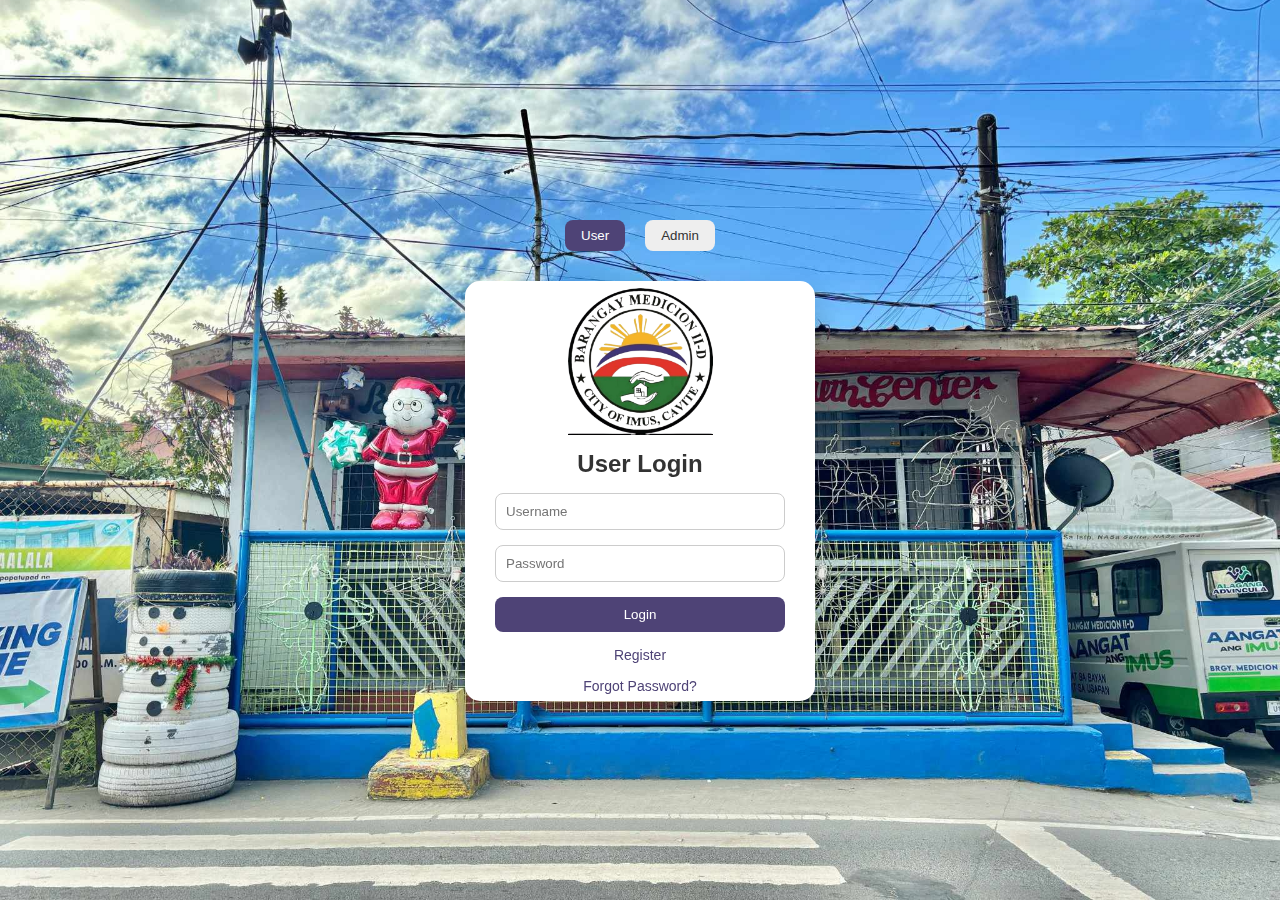
<file: index.html>
<!DOCTYPE html>
<html lang="en">
<head>
  <meta charset="UTF-8" />
  <meta name="viewport" content="width=device-width, initial-scale=1.0"/>
  <title>3D Login/Register</title>
  <link rel="stylesheet" href="style.css">
</head>
<body class="login-page">
  <!-- LOGIN SECTION -->
  <div id="loginSection">
    <div class="switch-role">
      <button id="userBtn" class="active">User</button>
      <button id="adminBtn">Admin</button>
    </div>

    <div class="scene">
      <div class="card-container" id="card">
        <!-- Login Form -->
        <div class="form-card front-card" id="loginForm">
          <img src="newimus.png" alt="Barangay Logo" class="center" style="width: 50%;"/> 
          <h2 id="loginTitle">User Login</h2>
          <input type="text" placeholder="Username" />
          <input type="password" placeholder="Password" />
          <button>Login</button>
          <div class="link" onclick="flipToRegister()">Register</div>
          <div class="link" onclick="flipToForgot()">Forgot Password?</div>
        </div>

        <!-- Register Form -->
        <div class="form-card back-card" id="registerForm">
          <h2>Register</h2>
          <input type="text" placeholder="Username" />
          <input type="email" placeholder="Email" />
          <input type="password" placeholder="Password" />
          <button>Register</button>
          <div class="link" onclick="flipToLogin()">Back to Login</div>
        </div>
      </div>
    </div>

    <!-- Forgot Password Overlay -->
    <div id="forgotOverlay" style="display: none;">
      <div class="forgot-box">
        <h3>Forgot Password</h3>
        <input type="email" placeholder="Enter your email" />
        <button>Send Reset Link</button>
        <div class="link" onclick="closeForgot()">Close</div>
      </div>
    </div>
  </div>

    <!-- Forgot Password Overlay -->
    <div id="forgotOverlay" style="display: none;">
      <div class="forgot-box">
        <h3>Forgot Password</h3>
        <input type="email" placeholder="Enter your email" />
        <button>Send Reset Link</button>
        <div class="link" onclick="closeForgot()">Close</div>
      </div>
    </div>
  </div>

  <!-- USER DASHBOARD -->
  <div id="dashboardSection" class="container" style="display: none;">
    <aside class="sidebar">
      <img src="newimus.png" alt="Barangay Logo" class="logo" />
      <h2>BARANGAY CLINIC<br>ONLINE APPOINTMENT SYSTEM</h2>
      <p>Imus, Cavite</p>
      <nav>
        <button onclick="navigateTo('home.html')">HOME</button>
        <button onclick="navigateTo('update-profile.html')">UPDATE PROFILE</button>
        <button onclick="navigateTo('request for new consultation.html')">REQUEST FOR NEW CONSULTATION</button>
        <button onclick="navigateTo('view-consultation.html')">VIEW CONSULTATION RESULT</button>
        <button onclick="navigateTo('appointments.html')">VIEW APPOINTMENTS</button>
        <button onclick="navigateTo('request medical document.html')">REQUEST MEDICAL DOCUMENTS</button>
        <button onclick="navigateTo('change-password.html')">CHANGE PASSWORD</button>
        <button onclick="navigateTo('index.html')">LOGOUT</button>
        <button onclick="navigateTo('broad-consent.html')">VIEW BROAD CONSENT</button>
        <button onclick="navigateTo('privacy-notice.html')">VIEW DATA PRIVACY NOTICE</button>
      </nav>
    </aside>

    <main class="main-content">
      <section class="welcome">
        <h3>Hello, JAYSON POGI</h3>
        <div class="help-box">
          <p><strong>Ano ang maitutulong ko sa iyo?</strong><br>Ang button ay maayos na nakalagay sa gilid, kaya madali mong maa-access ang kailangan mo sa isang pindot lang.</p>
          <p><strong>What can I help you?</strong><br>The button is conveniently placed on the side, allowing you to easily access what you need with a single click.</p>
        </div>
      </section>

      <section class="appointment-box">
        <h4>Ang iyong susunod na appointment (Your next appointment)</h4>
        <div class="appointment-info">
          <p><strong>Appointment Reference Number:</strong> N/A</p>
          <p><strong>Time Block:</strong> N/A</p>
          <p><strong>Consultation Date:</strong> N/A</p>
          <p><strong>Main Complaint:</strong> N/A</p>
        </div>
        <button class="book-btn">Book Now!</button>
      </section>
    </main>
  </div>

  <script src="script.js"></script>
</body>
</html>
</file>
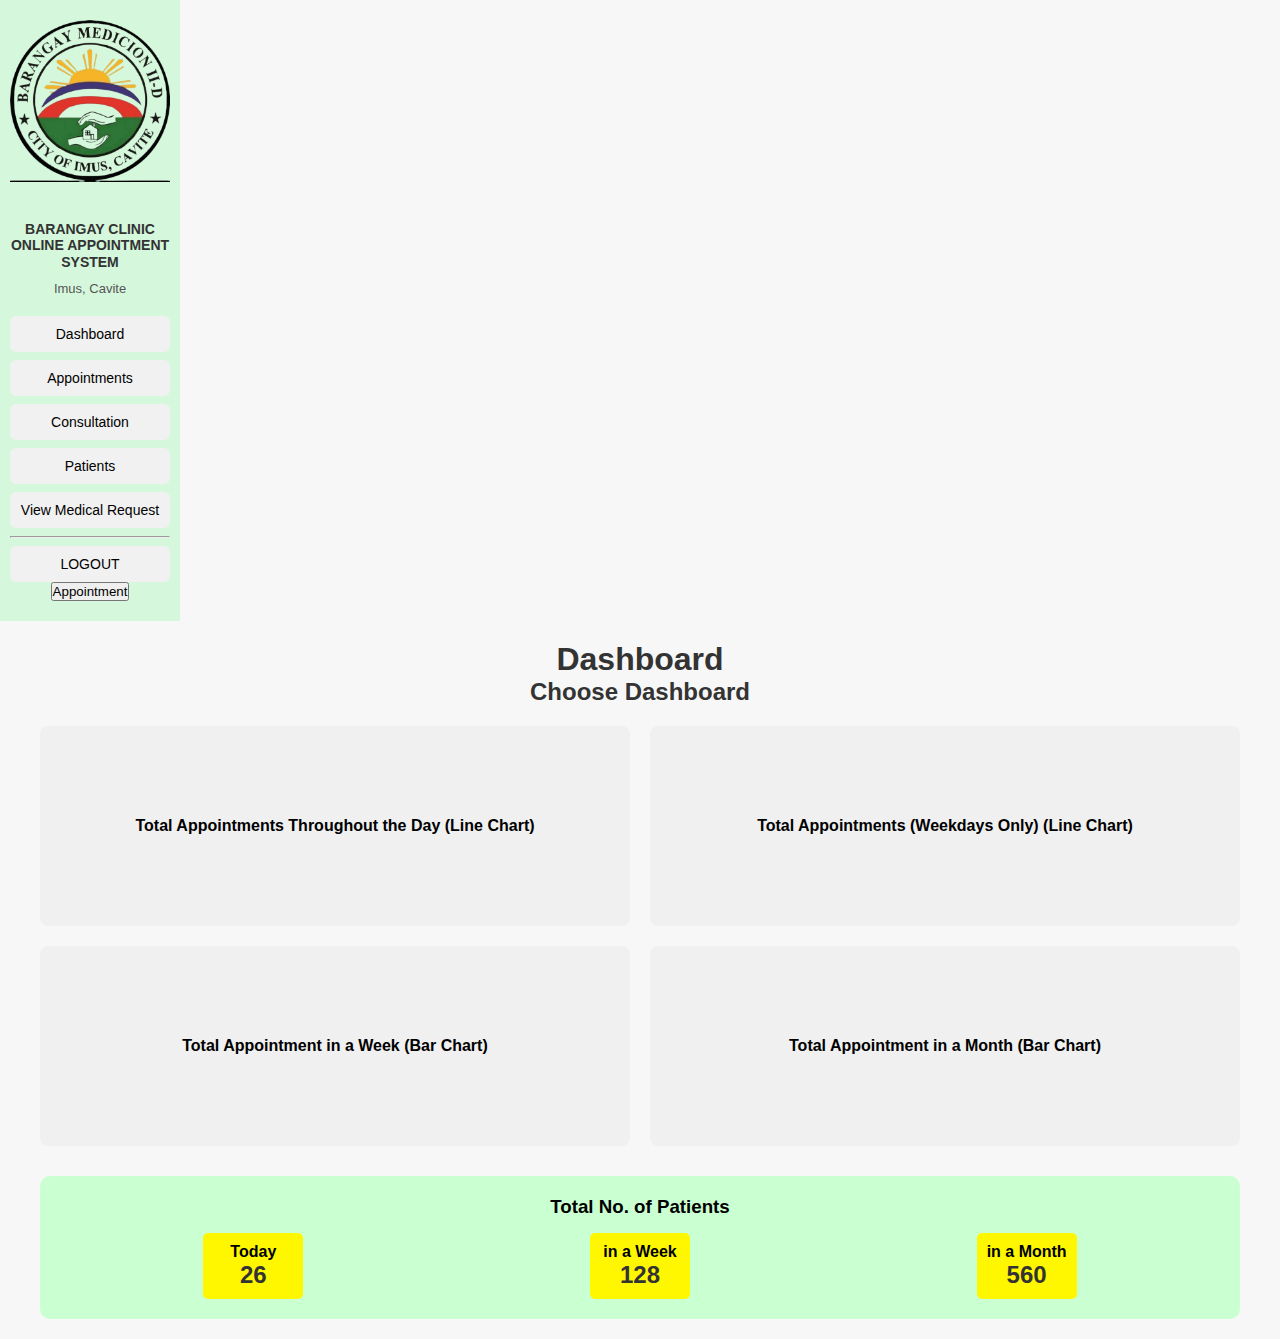
<file: admin.html>
<!DOCTYPE html>
<html lang="en">
<head>
  <meta charset="UTF-8" />
  <meta name="viewport" content="width=device-width, initial-scale=1.0" />
  <title>Admin Dashboard</title>
  <link rel="stylesheet" href="admin.css" />
</head>
<body>
  <div class="dashboard-container">
    <aside class="sidebar">
      <img src="newimus.png" alt="Barangay Logo" class="logo" />
      <h2>BARANGAY CLINIC<br>ONLINE APPOINTMENT SYSTEM</h2>
      <p>Imus, Cavite</p>
      <nav>
        <button>Dashboard</button>
        <button>Appointments</button>
        <button>Consultation</button>
        <button>Patients</button>
        <button>View Medical Request</button>
        <hr />
        <button onclick="logout()">LOGOUT</button>
      </nav>
      <button class="appointment-btn">Appointment</button>
    </aside>

    <main class="main-content">
      <h1>Dashboard</h1>
      <h2>Choose Dashboard</h2>

      <div class="charts-grid">
        <div class="chart">Total Appointments Throughout the Day (Line Chart)</div>
        <div class="chart">Total Appointments (Weekdays Only) (Line Chart)</div>
        <div class="chart">Total Appointment in a Week (Bar Chart)</div>
        <div class="chart">Total Appointment in a Month (Bar Chart)</div>
      </div>

      <div class="summary-box">
        <h3>Total No. of Patients</h3>
        <div class="summary-values">
          <div>
            <p>Today</p>
            <h2>26</h2>
          </div>
          <div>
            <p>in a Week</p>
            <h2>128</h2>
          </div>
          <div>
            <p>in a Month</p>
            <h2>560</h2>
          </div>
        </div>
      </div>
    </main>
  </div>

  <script>
    function logout() {
      window.location.href = "index.html"; // back to login
    }
  </script>
</body>
</html>
</file>
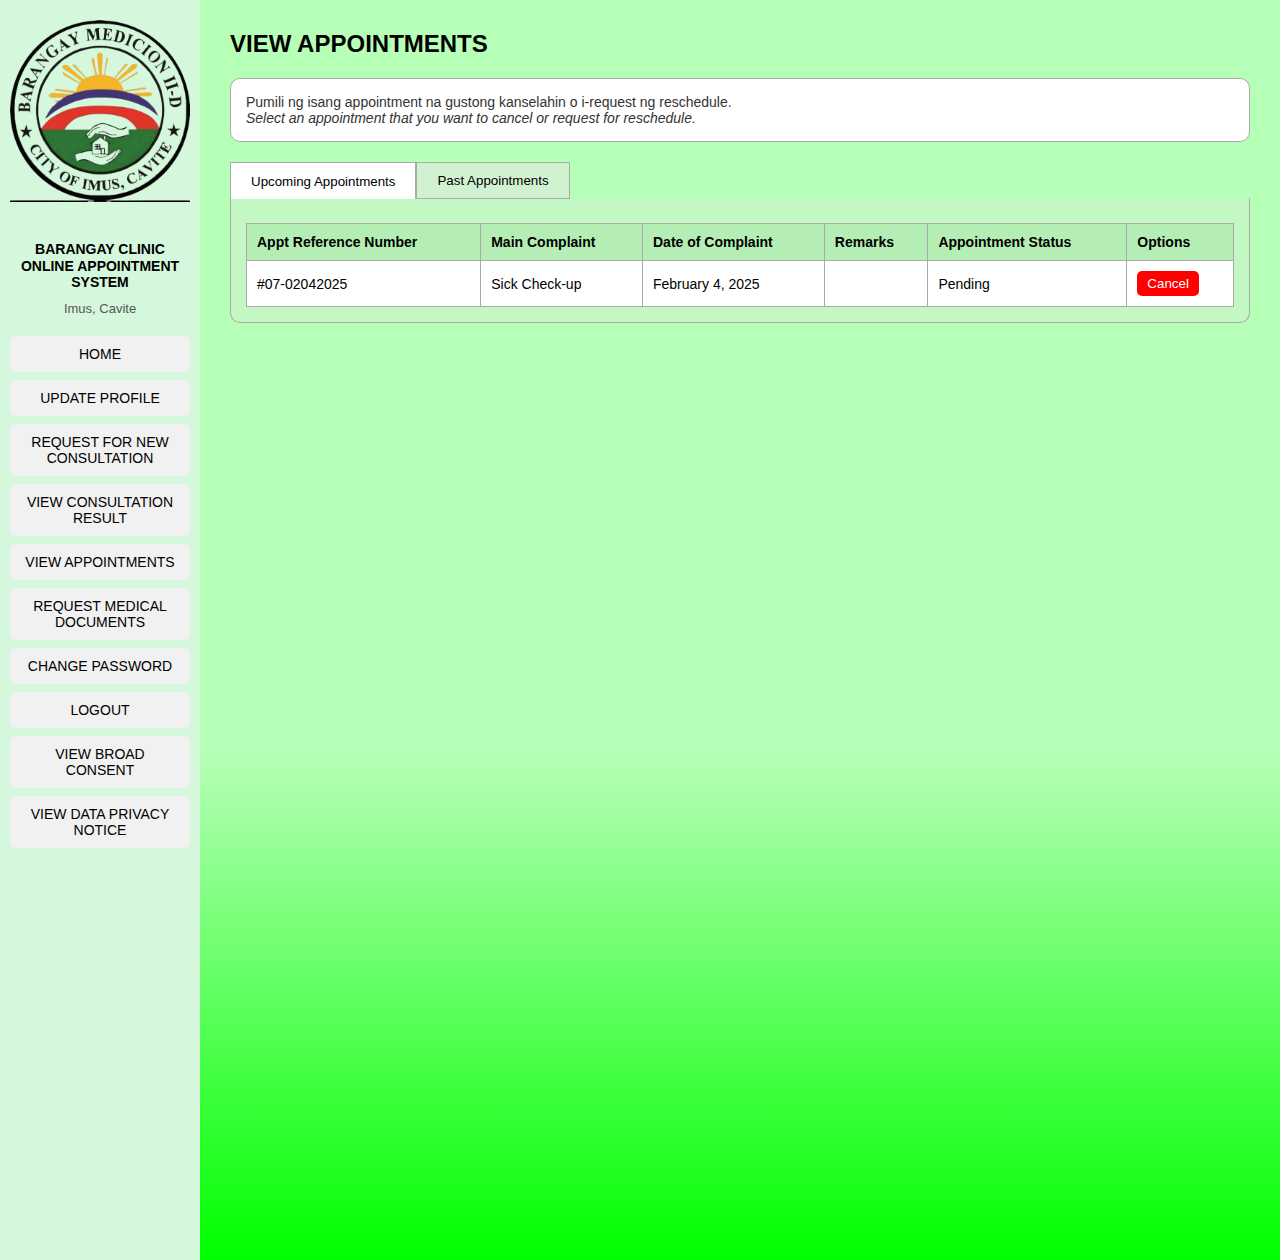
<file: appointments.html>
<!DOCTYPE html>
<html lang="en">
<head>
  <meta charset="UTF-8" />
  <meta name="viewport" content="width=device-width, initial-scale=1.0" />
  <link rel="stylesheet" href="appointment.css" />
  <title>Barangay Clinic Appointment</title>
</head>
<body>
    <div class="container">
      <!-- SIDEBAR -->
      <aside class="sidebar">
        <img src="newimus.png" alt="Barangay Logo" class="logo" />
        <h2>BARANGAY CLINIC ONLINE APPOINTMENT SYSTEM</h2>
        <p>Imus, Cavite</p>
        <nav>
          <button onclick="navigateTo('home.html')">HOME</button>
          <button onclick="navigateTo('update-profile.html')">UPDATE PROFILE</button>
          <button onclick="navigateTo('request for new consultation.html')">REQUEST FOR NEW CONSULTATION</button>
          <button onclick="navigateTo('view-consultation.html')">VIEW CONSULTATION RESULT</button>
          <button onclick="navigateTo('appointments.html')">VIEW APPOINTMENTS</button>
          <button onclick="navigateTo('request medical document.html')">REQUEST MEDICAL DOCUMENTS</button>
          <button onclick="navigateTo('change-password.html')">CHANGE PASSWORD</button>
          <button onclick="navigateTo('index.html')">LOGOUT</button>
          <button onclick="navigateTo('broad-consent.html')">VIEW BROAD CONSENT</button>
          <button onclick="navigateTo('privacy-notice.html')">VIEW DATA PRIVACY NOTICE</button>
        </nav>
      </aside>

  <div class="main">
    <h2>VIEW APPOINTMENTS</h2>
    <div class="info-box">
      <p>Pumili ng isang appointment na gustong kanselahin o i-request ng reschedule.<br><i>Select an appointment that you want to cancel or request for reschedule.</i></p>
    </div>

    <div class="tab-buttons">
      <button class="active" onclick="showTab('upcoming')">Upcoming Appointments</button>
      <button onclick="showTab('past')">Past Appointments</button>
    </div>

    <div id="upcoming" class="tab-content active">
      <table>
        <thead>
          <tr>
            <th>Appt Reference Number</th>
            <th>Main Complaint</th>
            <th>Date of Complaint</th>
            <th>Remarks</th>
            <th>Appointment Status</th>
            <th>Options</th>
          </tr>
        </thead>
        <tbody>
          <tr>
            <td>#07-02042025</td>
            <td>Sick Check-up</td>
            <td>February 4, 2025</td>
            <td></td>
            <td id="status-1">Pending</td>
            <td><button class="cancel-btn" onclick="cancelAppointment(1)">Cancel</button></td>
          </tr>
        </tbody>
      </table>
    </div>

    <div id="past" class="tab-content">
      <table>
        <thead>
          <tr>
            <th>Appt Reference Number</th>
            <th>Main Complaint</th>
            <th>Date of Complaint</th>
            <th>Remarks</th>
            <th>Appointment Status</th>
            <th>Options</th>
          </tr>
        </thead>
        <tbody>
          <tr>
            <td>#05-01012025</td>
            <td>Flu Vaccine</td>
            <td>January 1, 2025</td>
                <td>Done</td>
                <td>Completed</td>
                <td>---</td>
              </tr>
            </tbody>
          </table>
        </div>
      </div>
    
      <script>
        function showTab(tabId) {
          const buttons = document.querySelectorAll('.tab-buttons button');
          const tabs = document.querySelectorAll('.tab-content');
          buttons.forEach(btn => btn.classList.remove('active'));
          tabs.forEach(tab => tab.classList.remove('active'));
          document.getElementById(tabId).classList.add('active');
          if(tabId === 'upcoming') buttons[0].classList.add('active');
          else buttons[1].classList.add('active');
        }
    
        function cancelAppointment(id) {
          const statusCell = document.getElementById('status-${id}');
          const button = event.target;
          statusCell.textContent = 'Cancelled';
          statusCell.classList.add('cancelled');
          button.disabled = true;
          button.textContent = 'Cancelled';
        }

    function navigateTo(page) {
      window.location.href = page;
    }

    function logout() {
      alert("Logging out...");
      // Add logout logic here
    }

    function bookNow() {
      alert("Redirecting to booking page...");
      // Add booking logic here
    }
      function goToGeneralConcern() {
        window.location.href = "general concern.html"; // Change this to your actual page
      }
      </script>
    </body>
    </html>
</file>
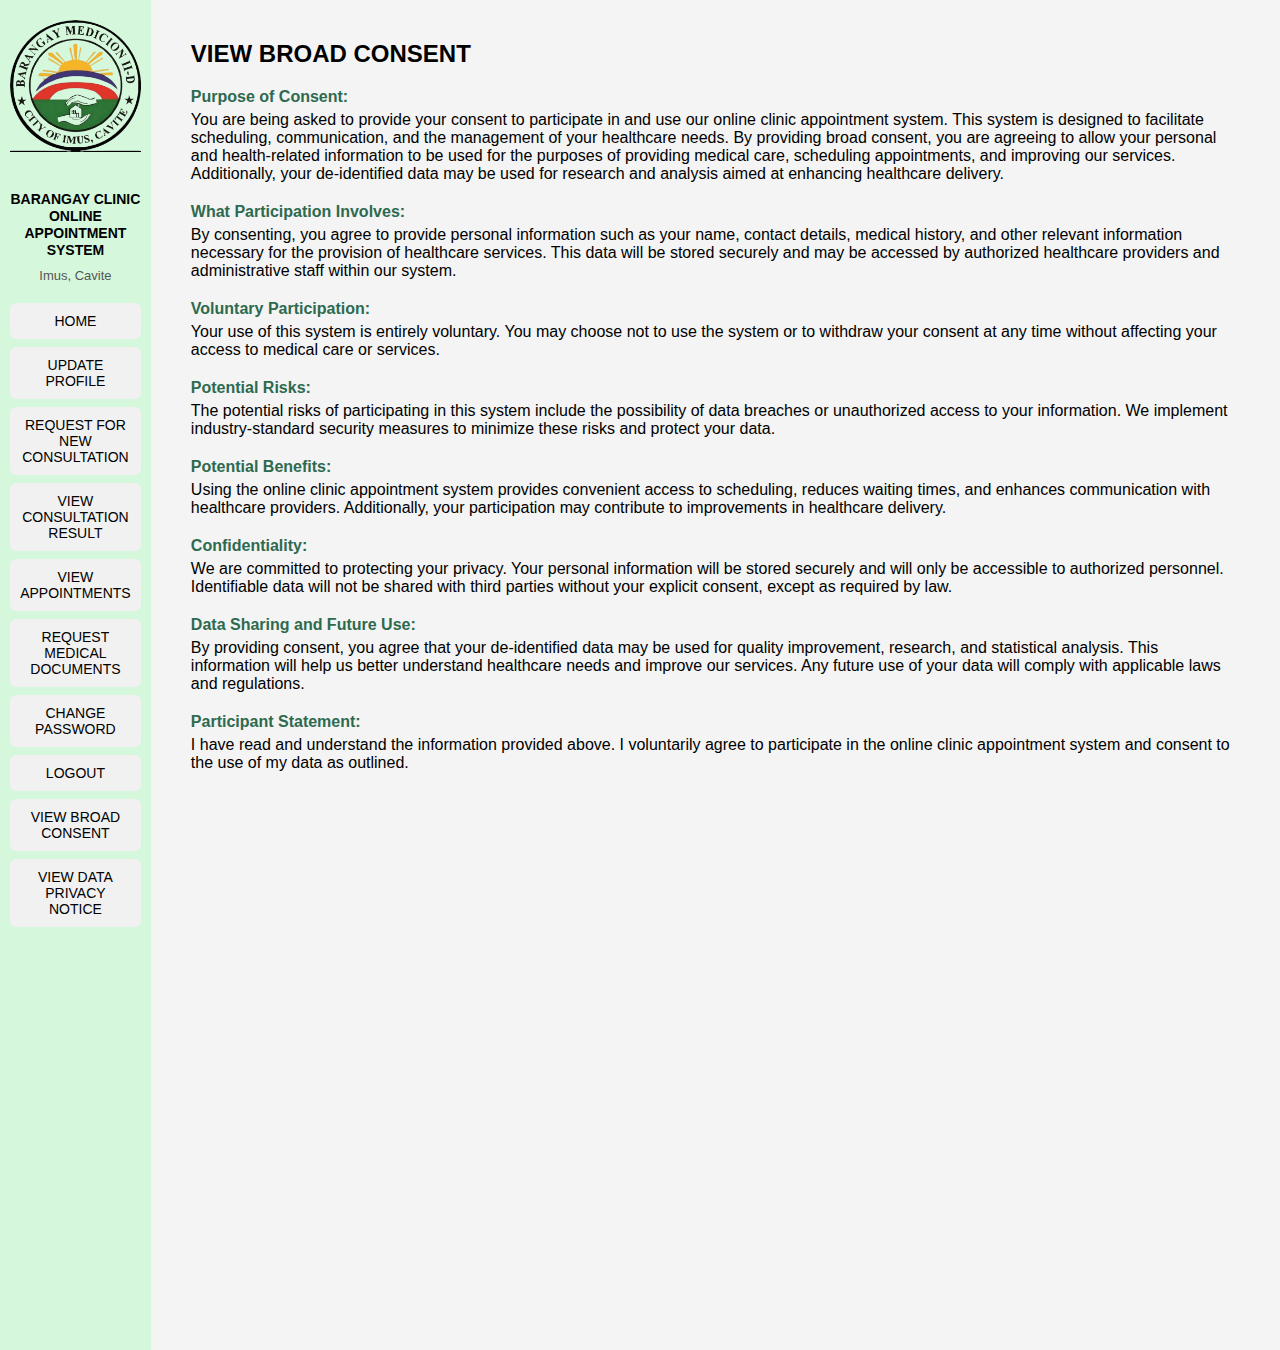
<file: broad-consent.html>
<!DOCTYPE html>
<html lang="en">
<head>
  <meta charset="UTF-8" />
  <meta name="viewport" content="width=device-width, initial-scale=1.0" />
  <link rel="stylesheet" href="broad-consent.css" />
  <title>Barangay Clinic Appointment</title>
</head>
<body>
  <div class="container">
    <!-- SIDEBAR -->
    <aside class="sidebar">
      <img src="newimus.png" alt="Barangay Logo" class="logo" />
      <h2>BARANGAY CLINIC ONLINE APPOINTMENT SYSTEM</h2>
      <p>Imus, Cavite</p>
      <nav>
        <button onclick="navigateTo('home.html')">HOME</button>
        <button onclick="navigateTo('update-profile.html')">UPDATE PROFILE</button>
        <button onclick="navigateTo('request for new consultation.html')">REQUEST FOR NEW CONSULTATION</button>
        <button onclick="navigateTo('view-consultation.html')">VIEW CONSULTATION RESULT</button>
        <button onclick="navigateTo('appointments.html')">VIEW APPOINTMENTS</button>
        <button onclick="navigateTo('request medical document.html')">REQUEST MEDICAL DOCUMENTS</button>
        <button onclick="navigateTo('change-password.html')">CHANGE PASSWORD</button>
        <button onclick="navigateTo('index.html')">LOGOUT</button>
        <button onclick="navigateTo('broad-consent.html')">VIEW BROAD CONSENT</button>
        <button onclick="navigateTo('privacy-notice.html')">VIEW DATA PRIVACY NOTICE</button>
      </nav>
    </aside>

  <div class="content">
    <h1>VIEW BROAD CONSENT</h1>
    <div class="section">
      <strong>Purpose of Consent:</strong>
      You are being asked to provide your consent to participate in and use our online clinic appointment system. This system is designed to facilitate scheduling, communication, and the management of your healthcare needs. By providing broad consent, you are agreeing to allow your personal and health-related information to be used for the purposes of providing medical care, scheduling appointments, and improving our services. Additionally, your de-identified data may be used for research and analysis aimed at enhancing healthcare delivery.
    </div>
    <div class="section">
      <strong>What Participation Involves:</strong>
      By consenting, you agree to provide personal information such as your name, contact details, medical history, and other relevant information necessary for the provision of healthcare services. This data will be stored securely and may be accessed by authorized healthcare providers and administrative staff within our system.
    </div>
    <div class="section">
      <strong>Voluntary Participation:</strong>
      Your use of this system is entirely voluntary. You may choose not to use the system or to withdraw your consent at any time without affecting your access to medical care or services.
    </div>
    <div class="section">
      <strong>Potential Risks:</strong>
      The potential risks of participating in this system include the possibility of data breaches or unauthorized access to your information. We implement industry-standard security measures to minimize these risks and protect your data.
    </div>
    <div class="section">
      <strong>Potential Benefits:</strong>
      Using the online clinic appointment system provides convenient access to scheduling, reduces waiting times, and enhances communication with healthcare providers. Additionally, your participation may contribute to improvements in healthcare delivery.
    </div>
    <div class="section">
      <strong>Confidentiality:</strong>
      We are committed to protecting your privacy. Your personal information will be stored securely and will only be accessible to authorized personnel. Identifiable data will not be shared with third parties without your explicit consent, except as required by law.
    </div>
    <div class="section">
      <strong>Data Sharing and Future Use:</strong>
      By providing consent, you agree that your de-identified data may be used for quality improvement, research, and statistical analysis. This information will help us better understand healthcare needs and improve our services. Any future use of your data will comply with applicable laws and regulations.
    </div>
    <div class="section">
      <strong>Participant Statement:</strong>
      I have read and understand the information provided above. I voluntarily agree to participate in the online clinic appointment system and consent to the use of my data as outlined.
    </div>
  </div>
  <script>
    function navigateTo(page) {
      window.location.href = page;
    }

    function logout() {
      alert("Logging out...");
      // Add logout logic here
    }

    function bookNow() {
      alert("Redirecting to booking page...");
      // Add booking logic here
    }
  </script>
</body>
</html>
</file>
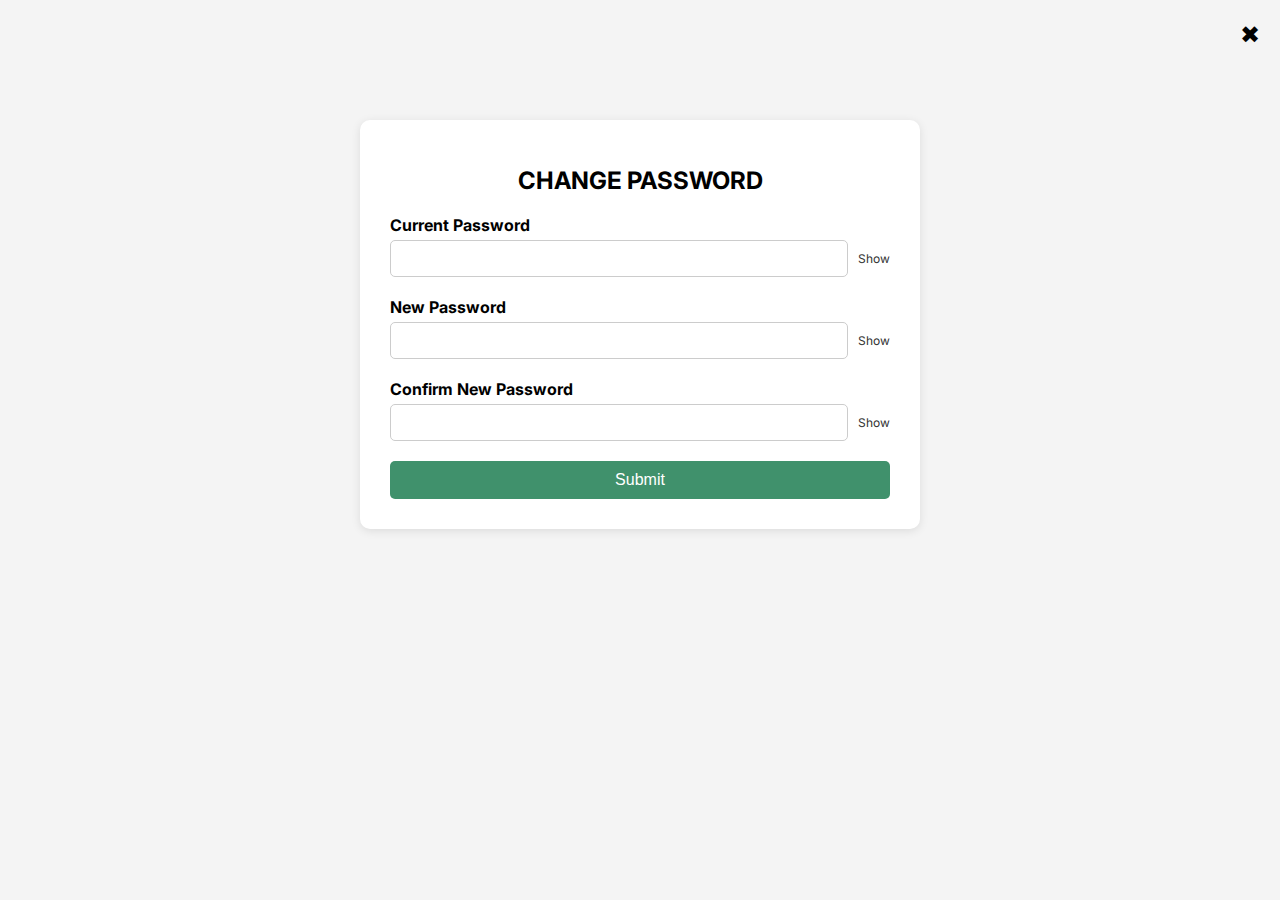
<file: change-password.html>
<!DOCTYPE html>
<html lang="en">
<head>
  <meta charset="UTF-8" />
  <meta name="viewport" content="width=device-width, initial-scale=1.0" />
  <title>Change Password</title>
  <link href="https://fonts.googleapis.com/css2?family=Inter&display=swap" rel="stylesheet">
  <style>
    body {
      font-family: 'Inter', sans-serif;
      margin: 0;
      padding: 40px;
      background-color: #f4f4f4;
      position: relative;
    }

    .exit-icon {
      position: absolute;
      top: 20px;
      right: 20px;
      font-size: 24px;
      text-decoration: none;
      color: black;
      cursor: pointer;
    }

    .content {
      max-width: 500px;
      margin: 80px auto 0 auto;
      background: white;
      padding: 30px;
      border-radius: 10px;
      box-shadow: 0 2px 10px rgba(0,0,0,0.1);
    }

    .content h1 {
      font-size: 24px;
      margin-bottom: 20px;
      text-align: center;
    }

    .form-group {
      margin-bottom: 20px;
    }

    label {
      display: block;
      margin-bottom: 5px;
      font-weight: bold;
    }

    .password-field {
      display: flex;
      align-items: center;
    }

    .password-field input[type="password"],
    .password-field input[type="text"] {
      flex-grow: 1;
      padding: 10px;
      border: 1px solid #ccc;
      border-radius: 5px;
    }

    .toggle-password {
      margin-left: 10px;
      cursor: pointer;
      font-size: 12px;
      color: #333;
    }

    .submit-btn {
      background-color: #40916c;
      color: white;
      border: none;
      padding: 10px 20px;
      width: 100%;
      border-radius: 5px;
      cursor: pointer;
      font-size: 16px;
    }

    .submit-btn:hover {
      background-color: #2d6a4f;
    }

    /* Modal Style */
    .modal {
      display: none;
      position: fixed;
      z-index: 999;
      left: 0;
      top: 0;
      width: 100%;
      height: 100%;
      background: rgba(0,0,0,0.5);
      justify-content: center;
      align-items: center;
    }

    .modal-content {
      background: white;
      padding: 20px 30px;
      border-radius: 10px;
      text-align: center;
      box-shadow: 0 2px 10px rgba(0,0,0,0.2);
    }

    .modal-content h2 {
      margin: 0;
      font-size: 20px;
      color: #40916c;
    }
  </style>
</head>
<body>

  <a href="home.html" class="exit-icon">✖</a>

  <div class="content">
    <h1>CHANGE PASSWORD</h1>
    <form id="changePasswordForm">
      <div class="form-group">
        <label for="currentPassword">Current Password</label>
        <div class="password-field">
          <input type="password" id="currentPassword" name="currentPassword" required>
          <span class="toggle-password" onclick="togglePassword('currentPassword')">Show</span>
        </div>
      </div>
      <div class="form-group">
        <label for="newPassword">New Password</label>
        <div class="password-field">
          <input type="password" id="newPassword" name="newPassword" required>
          <span class="toggle-password" onclick="togglePassword('newPassword')">Show</span>
        </div>
      </div>
      <div class="form-group">
        <label for="confirmPassword">Confirm New Password</label>
        <div class="password-field">
          <input type="password" id="confirmPassword" name="confirmPassword" required>
          <span class="toggle-password" onclick="togglePassword('confirmPassword')">Show</span>
        </div>
      </div>
      <button type="submit" class="submit-btn">Submit</button>
    </form>
  </div>

  <!-- Modal -->
  <div id="successModal" class="modal">
    <div class="modal-content">
      <h2>Password Successfully Changed!</h2>
    </div>
  </div>

  <script>
    function togglePassword(fieldId) {
      const input = document.getElementById(fieldId);
      const toggle = input.nextElementSibling;
      if (input.type === 'password') {
        input.type = 'text';
        toggle.textContent = 'Hide';
      } else {
        input.type = 'password';
        toggle.textContent = 'Show';
      }
    }

    document.getElementById('changePasswordForm').addEventListener('submit', function(e) {
      e.preventDefault();
      const newPass = document.getElementById('newPassword').value;
      const confirm = document.getElementById('confirmPassword').value;

      if (newPass !== confirm) {
        alert("New passwords do not match.");
        return;
      }

      // Show success modal
      document.getElementById('successModal').style.display = 'flex';

      // Redirect after 2 seconds
      setTimeout(function() {
        window.location.href = "home.html"; // Change to your homepage
      }, 2000);
    });
  </script>

</body>
</html>
</file>
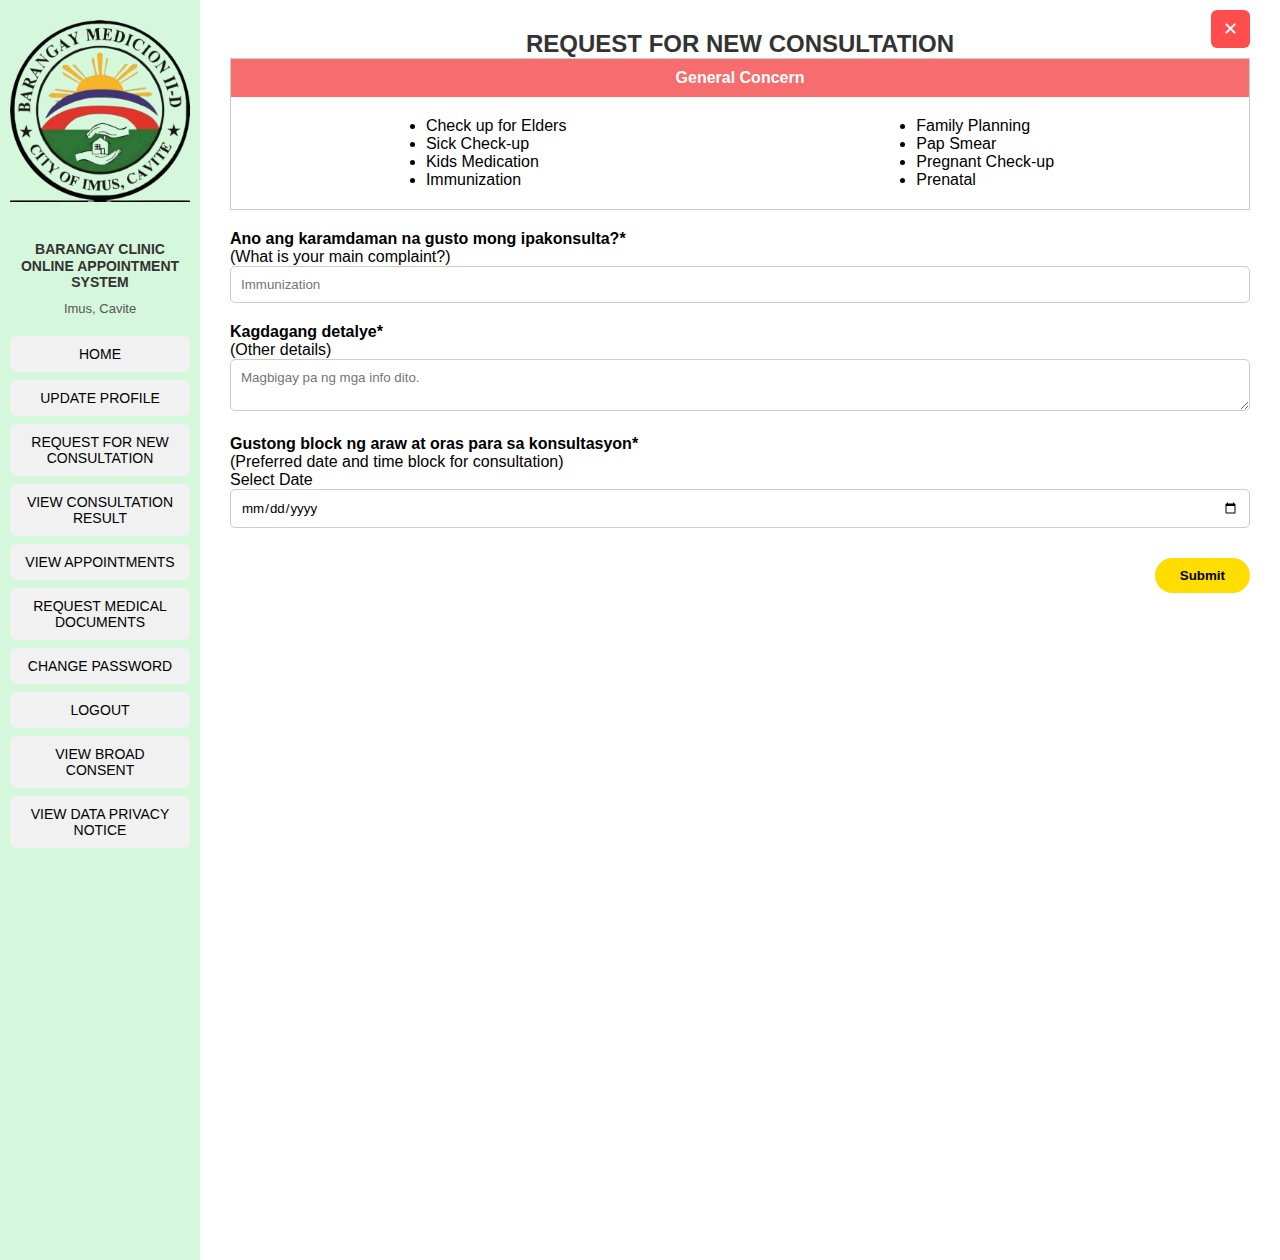
<file: general concern.html>
<!DOCTYPE html>
<html lang="en">
<head>
  <meta charset="UTF-8" />
  <meta name="viewport" content="width=device-width, initial-scale=1.0" />
  <link rel="stylesheet" href="general concern.css" />
  <title>Barangay Clinic Appointment</title>
</head>
<body>
  <div class="container">
    <!-- SIDEBAR -->
    <aside class="sidebar">
      <img src="newimus.png" alt="Barangay Logo" class="logo" />
      <h2>BARANGAY CLINIC ONLINE APPOINTMENT SYSTEM</h2>
      <p>Imus, Cavite</p>
      <nav>
        <button onclick="navigateTo('home.html')">HOME</button>
        <button onclick="navigateTo('update-profile.html')">UPDATE PROFILE</button>
        <button onclick="navigateTo('request for new consultation.html')">REQUEST FOR NEW CONSULTATION</button>
        <button onclick="navigateTo('view-consultation.html')">VIEW CONSULTATION RESULT</button>
        <button onclick="navigateTo('appointments.html')">VIEW APPOINTMENTS</button>
        <button onclick="navigateTo('request medical document.html')">REQUEST MEDICAL DOCUMENTS</button>
        <button onclick="navigateTo('change-password.html')">CHANGE PASSWORD</button>
        <button onclick="navigateTo('index.html')">LOGOUT</button>
        <button onclick="navigateTo('broad-consent.html')">VIEW BROAD CONSENT</button>
        <button onclick="navigateTo('privacy-notice.html')">VIEW DATA PRIVACY NOTICE</button>
      </nav>
    </aside>

    <!-- Main -->
    <main class="main-content">
      <button class="close-btn" onclick="navigateTo('home.html')">✕</button>
      <h2>REQUEST FOR NEW CONSULTATION</h2>

      <!-- General Concern Box -->
      <div class="general-box">
        <div class="title">General Concern</div>
        <div class="concern-list">
          <ul>
            <li>Check up for Elders</li>
            <li>Sick Check-up</li>
            <li>Kids Medication</li>
            <li>Immunization</li>
          </ul>
          <ul>
            <li>Family Planning</li>
            <li>Pap Smear</li>
            <li>Pregnant Check-up</li>
            <li>Prenatal</li>
          </ul>
        </div>
      </div>

      <!-- Form -->
      <form class="consultation-form" id="consultationForm">
        <div class="form-group">
          <label for="complaint"><strong>Ano ang karamdaman na gusto mong ipakonsulta?*</strong><br><span>(What is your main complaint?)</span></label>
          <input type="text" id="complaint" placeholder="Immunization" required>
        </div>

        <div class="form-group">
          <label for="details"><strong>Kagdagang detalye*</strong><br><span>(Other details)</span></label>
          <textarea id="details" placeholder="Magbigay pa ng mga info dito." required></textarea>
        </div>

        <div class="form-group time-selection">
          <label><strong>Gustong block ng araw at oras para sa konsultasyon*</strong><br><span>(Preferred date and time block for consultation)</span></label>
          <div class="date-time">
            <div>
              <label for="appointment-date">Select Date</label>
              <input type="date" id="appointment-date" required>
            </div>
            <div id="time-slots" class="time-slots"></div>
          </div>
        </div>

        <button type="submit" class="save-btn">Submit</button>
      </form>
    </main>
  </div>

  <script>
    // NAVIGATE
    function navigateTo(url) {
      window.location.href = url;
    }

    // TIME SLOTS
    const bookedTimeSlots = {
      "2025-01-15": ["08:00 – 08:20 AM", "09:00 – 09:20 AM"],
      "2025-01-16": ["09:40 – 10:00 AM"]
    };

    const allSlots = [
      "08:00 – 08:20 AM",
      "08:20 – 08:40 AM",
      "08:40 – 09:00 AM",
      "09:00 – 09:20 AM",
      "09:20 – 09:40 AM",
      "09:40 – 10:00 AM"
    ];

    const dateInput = document.getElementById("appointment-date");
    const timeSlotsContainer = document.getElementById("time-slots");
    let selectedSlot = "";

    dateInput.addEventListener("change", () => {
      const selectedDate = dateInput.value;
      renderSlots(selectedDate);
    });

    function renderSlots(date) {
      timeSlotsContainer.innerHTML = "";
      const booked = bookedTimeSlots[date] || [];

      allSlots.forEach(slot => {
        const div = document.createElement("div");
        div.textContent = slot;
        div.classList.add("slot");

        if (booked.includes(slot)) {
          div.classList.add("red");
        } else {
          div.classList.add("green");
          div.onclick = () => {
            selectedSlot = slot;
            document.querySelectorAll(".slot.green").forEach(s => s.classList.remove("selected"));
            div.classList.add("selected");
          };
        }

        timeSlotsContainer.appendChild(div);
      });
    }

    // FORM SUBMIT
    const form = document.getElementById("consultationForm");
    form.addEventListener("submit", function(e) {
      e.preventDefault();

      const complaint = document.getElementById("complaint").value;
      const details = document.getElementById("details").value;
      const date = document.getElementById("appointment-date").value;

      if (!selectedSlot) {
        alert("Please select a time slot.");
        return;
      }

      // Simulate saving
      console.log("CONSULTATION FORM SUBMITTED:");
      console.log("Complaint:", complaint);
      console.log("Details:", details);
      console.log("Date:", date);
      console.log("Time Slot:", selectedSlot);

      // Redirect
      alert("Your consultation request has been submitted.");
      navigateTo('home.html');
    });

    function navigateTo(page) {
      window.location.href = page;
    }

    function logout() {
      alert("Logging out...");
      // Add logout logic here
    }

    function bookNow() {
      alert("Redirecting to booking page...");
      // Add booking logic here
    }
      function goToGeneralConcern() {
        window.location.href = "general concern.html"; // Change this to your actual page
      }
  </script>
</body>
</html>
</file>
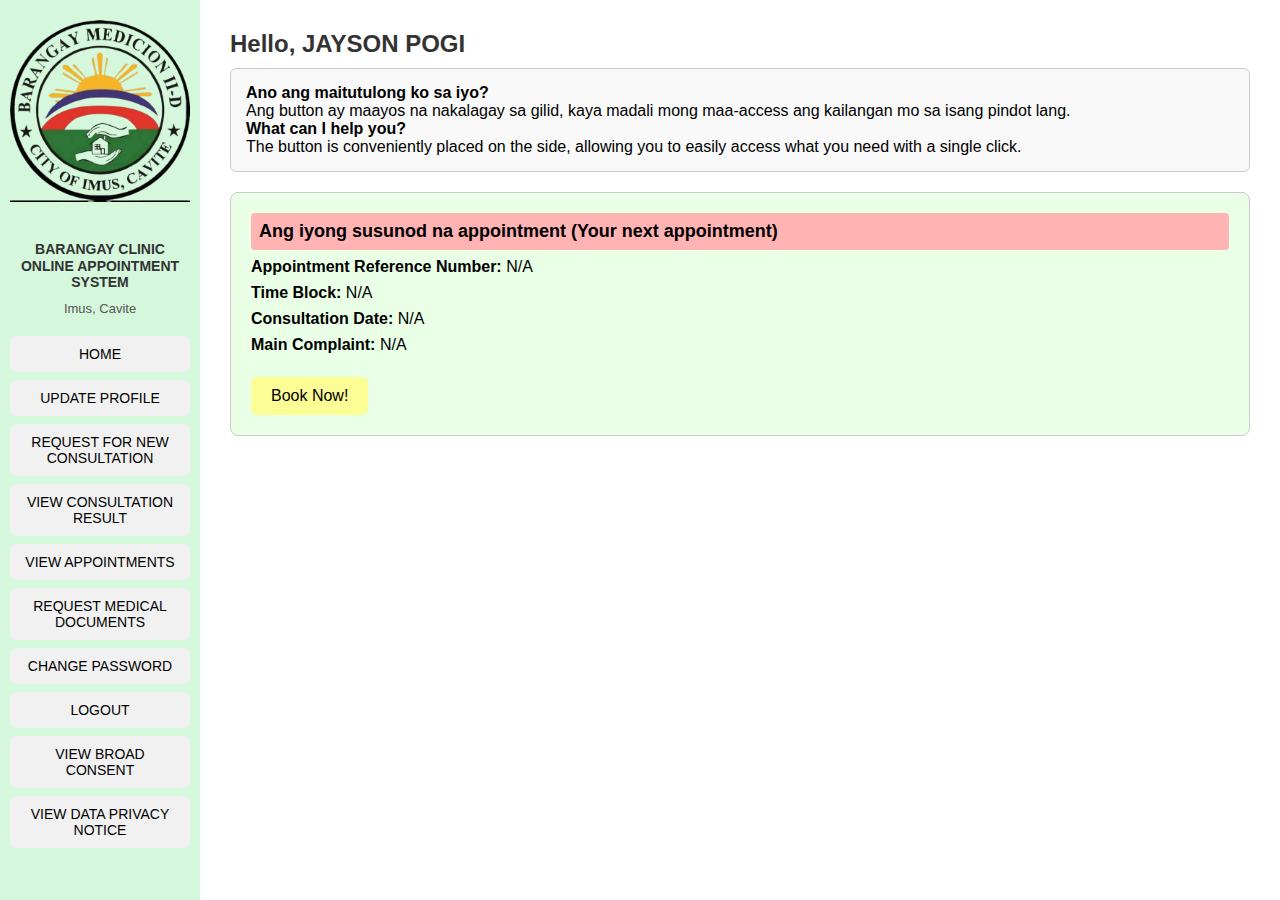
<file: home.html>
<!DOCTYPE html>
<html lang="en">
<head>
  <meta charset="UTF-8" />
  <meta name="viewport" content="width=device-width, initial-scale=1.0" />
  <link rel="stylesheet" href="home.css" />
  <title>Barangay Clinic Appointment</title>
</head>
<body>
  <div class="container">
    <!-- SIDEBAR -->
    <aside class="sidebar">
      <img src="newimus.png" alt="Barangay Logo" class="logo" />
      <h2>BARANGAY CLINIC<br>ONLINE APPOINTMENT SYSTEM</h2>
      <p>Imus, Cavite</p>
      <nav>
        <button onclick="navigateTo('home.html')">HOME</button>
        <button onclick="navigateTo('update-profile.html')">UPDATE PROFILE</button>
        <button onclick="navigateTo('request for new consultation.html')">REQUEST FOR NEW CONSULTATION</button>
        <button onclick="navigateTo('view-consultation.html')">VIEW CONSULTATION RESULT</button>
        <button onclick="navigateTo('appointments.html')">VIEW APPOINTMENTS</button>
        <button onclick="navigateTo('request medical document.html')">REQUEST MEDICAL DOCUMENTS</button>
        <button onclick="navigateTo('change-password.html')">CHANGE PASSWORD</button>
        <button onclick="navigateTo('index.html')">LOGOUT</button>
        <button onclick="navigateTo('broad-consent.html')">VIEW BROAD CONSENT</button>
        <button onclick="navigateTo('privacy-notice.html')">VIEW DATA PRIVACY NOTICE</button>
      </nav>
    </aside>

    <!-- MAIN CONTENT -->
    <main class="main-content">
      <section class="welcome">
        <h3>Hello, JAYSON POGI</h3>
        <div class="help-box">
          <p><strong>Ano ang maitutulong ko sa iyo?</strong><br>Ang button ay maayos na nakalagay sa gilid, kaya madali mong maa-access ang kailangan mo sa isang pindot lang.</p>
          <p><strong>What can I help you?</strong><br>The button is conveniently placed on the side, allowing you to easily access what you need with a single click.</p>
        </div>
      </section>

      <section class="appointment-box">
        <h4>Ang iyong susunod na appointment (Your next appointment)</h4>
        <div class="appointment-info">
          <p><strong>Appointment Reference Number:</strong> <span id="refNum">N/A</span></p>
          <p><strong>Time Block:</strong> <span id="timeBlock">N/A</span></p>
          <p><strong>Consultation Date:</strong> <span id="date">N/A</span></p>
          <p><strong>Main Complaint:</strong> <span id="complaint">N/A</span></p>
        </div>
        <button class="book-btn" onclick="bookNow()">Book Now!</button>
      </section>
    </main>
  </div>

  <script>
    function navigateTo(page) {
      window.location.href = page;
    }

    function logout() {
      alert("Logging out...");
      // Add logout logic here
    }

    function bookNow() {
      alert("Redirecting to booking page...");
      // Add booking logic here
    }
  </script>
</body>
</html>
</file>
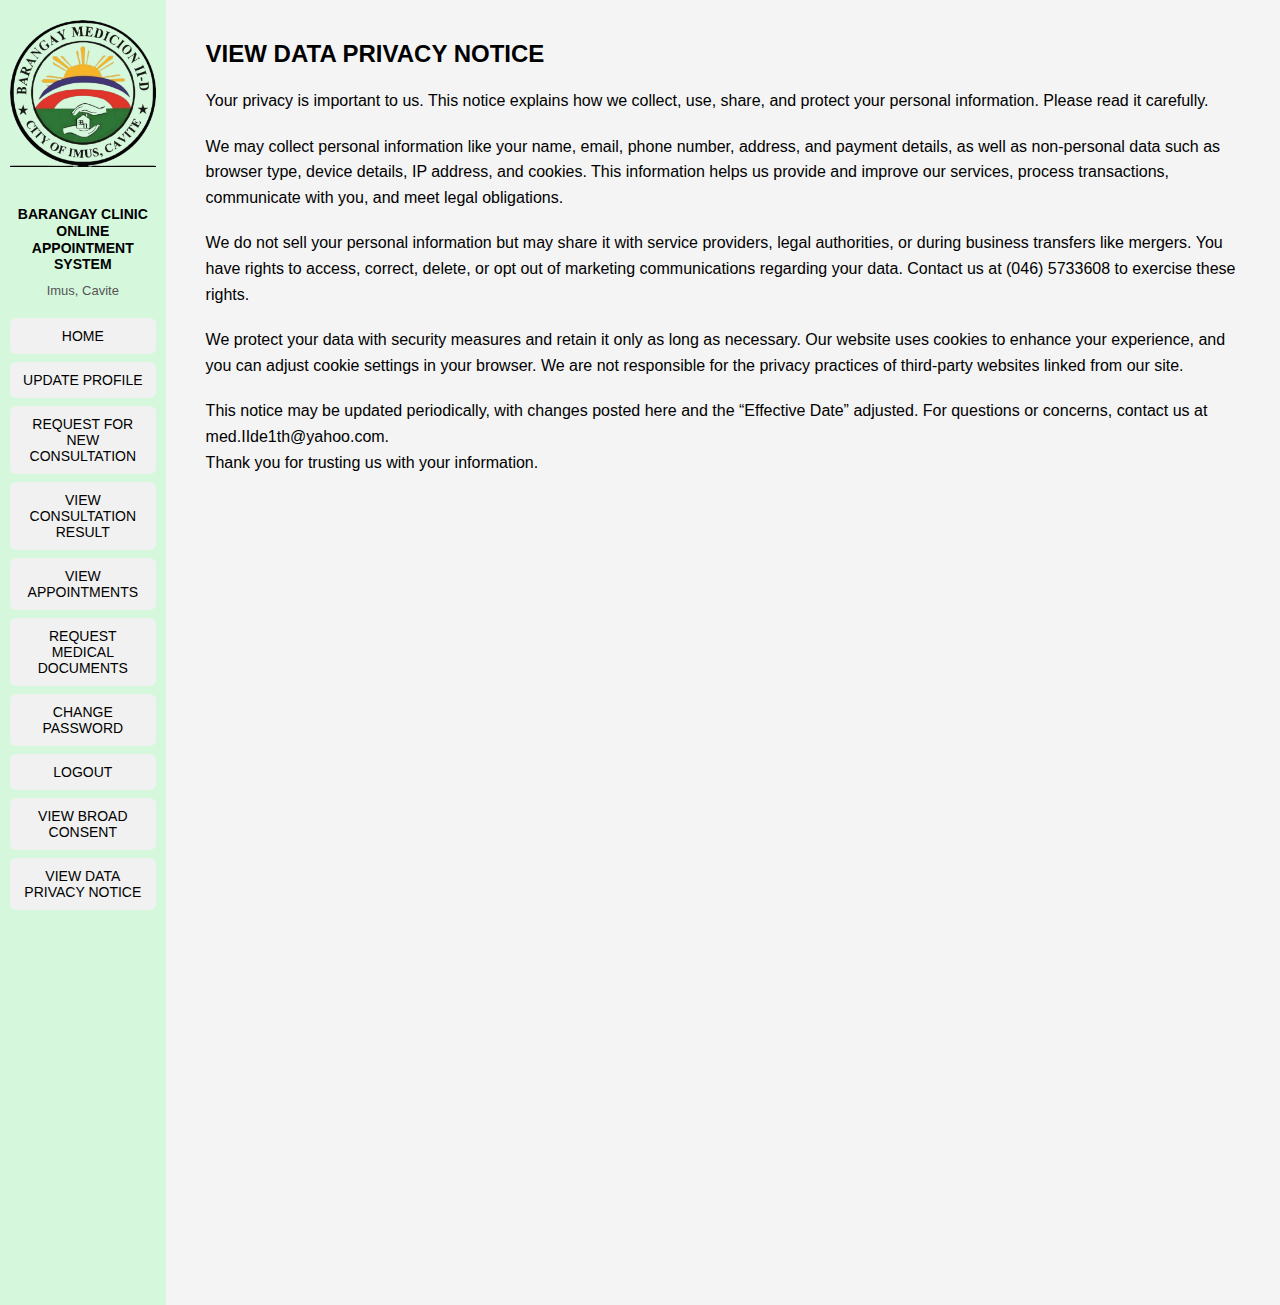
<file: privacy-notice.html>
<!DOCTYPE html>
<html lang="en">
<head>
  <meta charset="UTF-8" />
  <meta name="viewport" content="width=device-width, initial-scale=1.0" />
  <link rel="stylesheet" href="privacy-notice.css" />
  <title>Barangay Clinic Appointment</title>
</head>
<body>
  <div class="container">
    <!-- SIDEBAR -->
    <aside class="sidebar">
      <img src="newimus.png" alt="Barangay Logo" class="logo" />
      <h2>BARANGAY CLINIC<br>ONLINE APPOINTMENT SYSTEM</h2>
      <p>Imus, Cavite</p>
      <nav>
        <button onclick="navigateTo('home.html')">HOME</button>
        <button onclick="navigateTo('update-profile.html')">UPDATE PROFILE</button>
        <button onclick="navigateTo('request for new consultation.html')">REQUEST FOR NEW CONSULTATION</button>
        <button onclick="navigateTo('view-consultation.html')">VIEW CONSULTATION RESULT</button>
        <button onclick="navigateTo('appointments.html')">VIEW APPOINTMENTS</button>
        <button onclick="navigateTo('request medical document.html')">REQUEST MEDICAL DOCUMENTS</button>
        <button onclick="navigateTo('change-password.html')">CHANGE PASSWORD</button>
        <button onclick="navigateTo('index.html')">LOGOUT</button>
        <button onclick="navigateTo('broad-consent.html')">VIEW BROAD CONSENT</button>
        <button onclick="navigateTo('privacy-notice.html')">VIEW DATA PRIVACY NOTICE</button>
      </nav>
    </aside>

  <div class="content">
    <h1>VIEW DATA PRIVACY NOTICE</h1>
    <p class="paragraph">
      Your privacy is important to us. This notice explains how we collect, use, share, and protect your personal information. Please read it carefully.
    </p>
    <p class="paragraph">
      We may collect personal information like your name, email, phone number, address, and payment details, as well as non-personal data such as browser type, device details, IP address, and cookies. This information helps us provide and improve our services, process transactions, communicate with you, and meet legal obligations.
    </p>
    <p class="paragraph">
      We do not sell your personal information but may share it with service providers, legal authorities, or during business transfers like mergers. You have rights to access, correct, delete, or opt out of marketing communications regarding your data. Contact us at (046) 5733608 to exercise these rights.
    </p>
    <p class="paragraph">
      We protect your data with security measures and retain it only as long as necessary. Our website uses cookies to enhance your experience, and you can adjust cookie settings in your browser. We are not responsible for the privacy practices of third-party websites linked from our site.
    </p>
    <p class="paragraph">
      This notice may be updated periodically, with changes posted here and the “Effective Date” adjusted. For questions or concerns, contact us at med.IIde1th@yahoo.com.<br>
      Thank you for trusting us with your information.
    </p>
  </div>
  <script>
    function navigateTo(page) {
      window.location.href = page;
    }

    function logout() {
      alert("Logging out...");
      // Add logout logic here
    }

    function bookNow() {
      alert("Redirecting to booking page...");
      // Add booking logic here
    }
  </script>
</body>
</html>
</file>
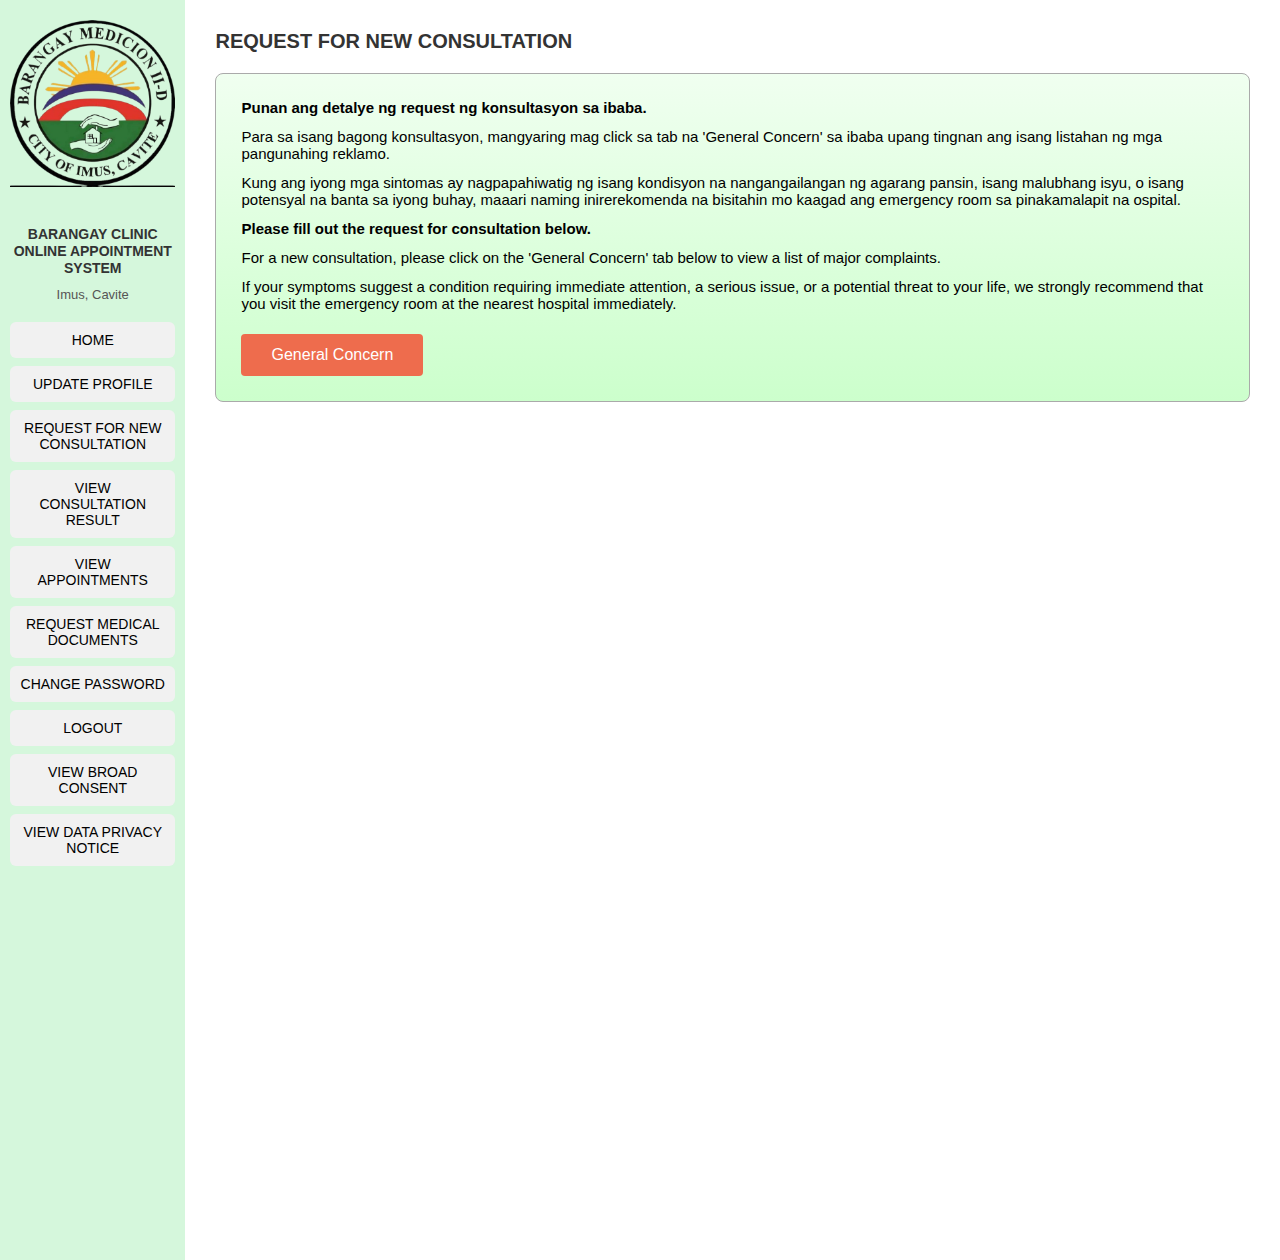
<file: request for new consultation.html>
<!DOCTYPE html>
<html lang="en">
<head>
  <meta charset="UTF-8" />
  <meta name="viewport" content="width=device-width, initial-scale=1.0" />
  <link rel="stylesheet" href="request for new consultation.css" />
  <title>Barangay Clinic Appointment</title>
</head>
<body>
  <div class="container">
    <!-- SIDEBAR -->
    <aside class="sidebar">
      <img src="newimus.png" alt="Barangay Logo" class="logo" />
      <h2>BARANGAY CLINIC ONLINE APPOINTMENT SYSTEM</h2>
      <p>Imus, Cavite</p>
      <nav>
        <button onclick="navigateTo('home.html')">HOME</button>
        <button onclick="navigateTo('update-profile.html')">UPDATE PROFILE</button>
        <button onclick="navigateTo('request for new consultation.html')">REQUEST FOR NEW CONSULTATION</button>
        <button onclick="navigateTo('view-consultation.html')">VIEW CONSULTATION RESULT</button>
        <button onclick="navigateTo('appointments.html')">VIEW APPOINTMENTS</button>
        <button onclick="navigateTo('request medical documents.html')">REQUEST MEDICAL DOCUMENTS</button>
        <button onclick="navigateTo('change-password.html')">CHANGE PASSWORD</button>
        <button onclick="navigateTo('index.html')">LOGOUT</button>
        <button onclick="navigateTo('broad-consent.html')">VIEW BROAD CONSENT</button>
        <button onclick="navigateTo('privacy-notice.html')">VIEW DATA PRIVACY NOTICE</button>
      </nav>
    </aside>

    <!-- MAIN CONTENT -->
      <!-- Main Content -->
      <main class="main-content">
        <header>
          <h2>REQUEST FOR NEW CONSULTATION</h2>
        </header>
  
        <div class="consultation-box">
          <p><strong>Punan ang detalye ng request ng konsultasyon sa ibaba.</strong></p>
          <p>
            Para sa isang bagong konsultasyon, mangyaring mag click sa tab na 'General Concern'
            sa ibaba upang tingnan ang isang listahan ng mga pangunahing reklamo.
          </p>
          <p>
            Kung ang iyong mga sintomas ay nagpapahiwatig ng isang kondisyon na nangangailangan
            ng agarang pansin, isang malubhang isyu, o isang potensyal na banta sa iyong buhay,
            maaari naming inirerekomenda na bisitahin mo kaagad ang emergency room sa pinakamalapit na ospital.
          </p>
  
          <p><strong>Please fill out the request for consultation below.</strong></p>
          <p>
            For a new consultation, please click on the 'General Concern' tab below to view a list of major complaints.
          </p>
          <p>
            If your symptoms suggest a condition requiring immediate attention, a serious issue,
            or a potential threat to your life, we strongly recommend that you visit the emergency room at
            the nearest hospital immediately.
          </p>
  
          <button onclick="goToGeneralConcern('general concern.html')">General Concern</button>
        </div>
      </main>
    </div>
  
    <script>
       function navigateTo(page) {
      window.location.href = page;
    }

    function logout() {
      alert("Logging out...");
      // Add logout logic here
    }

    function bookNow() {
      alert("Redirecting to booking page...");
      // Add booking logic here
    }
      function goToGeneralConcern() {
        window.location.href = "general concern.html"; // Change this to your actual page
      }
    </script>
  
  </body>
  </html>
</file>
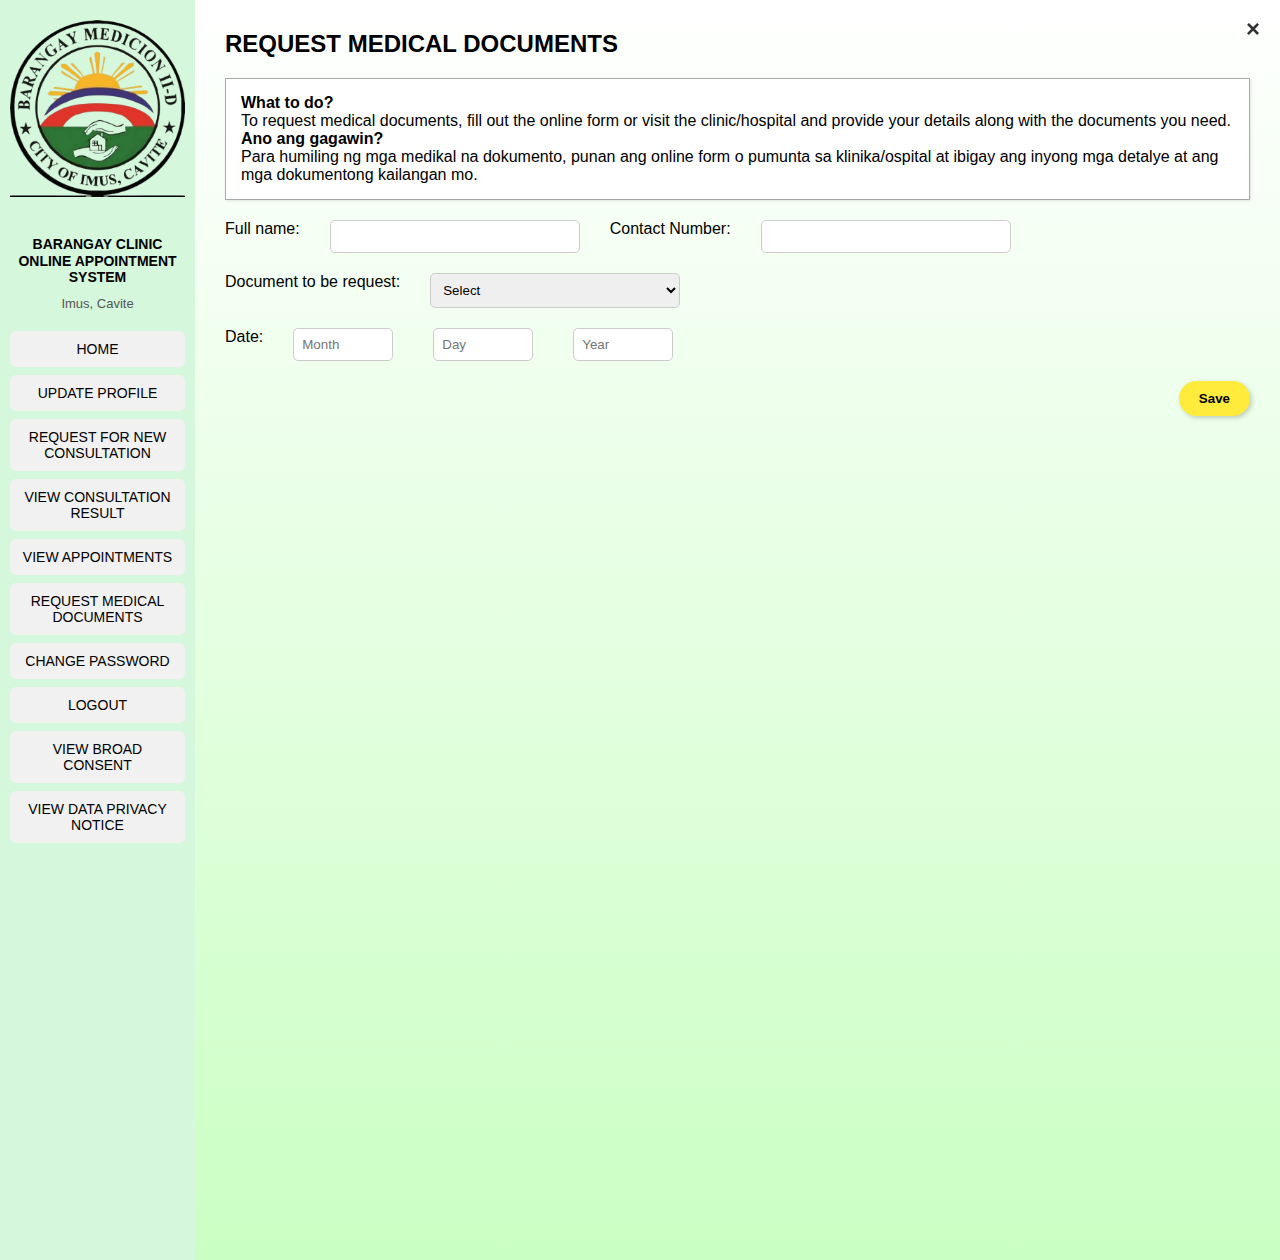
<file: request med.html>
<!DOCTYPE html>
<html lang="en">
<head>
  <meta charset="UTF-8" />
  <meta name="viewport" content="width=device-width, initial-scale=1.0" />
  <link rel="stylesheet" href="request med.css" />
  <title>Barangay Clinic Appointment</title>
  <style>
    /* Quick styles for the X button */
    .close-btn {
      position: fixed;
      top: 15px;
      right: 20px;
      font-size: 24px;
      font-weight: bold;
      background: transparent;
      border: none;
      cursor: pointer;
      color: #333;
      z-index: 999;
    }

    .close-btn:hover {
      color: red;
    }
  </style>
</head>
<body>
  <!-- X Button -->
  <button class="close-btn" onclick="navigateTo('home.html')">×</button>

  <div class="container">
    <!-- SIDEBAR -->
    <aside class="sidebar">
      <img src="newimus.png" alt="Barangay Logo" class="logo" />
      <h2>BARANGAY CLINIC<br>ONLINE APPOINTMENT SYSTEM</h2>
      <p>Imus, Cavite</p>
      <nav>
        <button onclick="navigateTo('home.html')">HOME</button>
        <button onclick="navigateTo('update-profile.html')">UPDATE PROFILE</button>
        <button onclick="navigateTo('request for new consultation.html')">REQUEST FOR NEW CONSULTATION</button>
        <button onclick="navigateTo('view-consultation.html')">VIEW CONSULTATION RESULT</button>
        <button onclick="navigateTo('appointments.html')">VIEW APPOINTMENTS</button>
        <button onclick="navigateTo('request medical documents.html')">REQUEST MEDICAL DOCUMENTS</button>
        <button onclick="navigateTo('change-password.html')">CHANGE PASSWORD</button>
        <button onclick="navigateTo('index.html')">LOGOUT</button>
        <button onclick="navigateTo('broad-consent.html')">VIEW BROAD CONSENT</button>
        <button onclick="navigateTo('privacy-notice.html')">VIEW DATA PRIVACY NOTICE</button>
      </nav>
    </aside>

    <main class="content">
      <h2>REQUEST MEDICAL DOCUMENTS</h2>
      <div class="info-box">
        <p><strong>What to do?</strong><br>
        To request medical documents, fill out the online form or visit the clinic/hospital and provide your details along with the documents you need.</p>
        <p><strong>Ano ang gagawin?</strong><br>
        Para humiling ng mga medikal na dokumento, punan ang online form o pumunta sa klinika/ospital at ibigay ang inyong mga detalye at ang mga dokumentong kailangan mo.</p>
      </div>

      
      <form id="requestForm">
        <div class="form-group">
          <label for="fullName">Full name:</label>
          <input type="text" id="fullName" name="fullName" required>
      
          <label for="contactNumber">Contact Number:</label>
          <input type="text" id="contactNumber" name="contactNumber" required>
        </div>
      
        <div class="form-group">
          <label for="documentType">Document to be request:</label>
          <select id="documentType" name="documentType" required>
            <option value="">Select</option>
            <option value="Kids Medication">Kids Medication</option>
            <option value="Sick Check-up">Sick Check-up</option>
            <option value="Immunization">Immunization</option>
            <option value="Prenatal">Prenatal</option>
            <option value="Family Planning">Family Planning</option>
            <option value="Pregnant Check-up">Pregnant Check-up</option>
            <option value="Pap Smear">Pap Smear</option>
          </select>
        </div>
      
        <div class="form-group date-group">
          <label>Date:</label>
          <input type="text" placeholder="Month" maxlength="2" required>
          <input type="text" placeholder="Day" maxlength="2" required>
          <input type="text" placeholder="Year" maxlength="4" required>
        </div>
      
        <button type="submit" class="save-btn">Save</button>
      </form>
      
      <script>
        document.getElementById("requestForm").addEventListener("submit", function (e) {
          e.preventDefault(); // Prevent default form submission
      
          // Simulate saving the data (you can add actual save logic later)
          alert("Form submitted successfully!");
      
          // Redirect to home.html
          window.location.href = "home.html";
        });
      
        function navigateTo(page) {
          window.location.href = page;
        }
      </script>
      
</body>
</html>
</file>
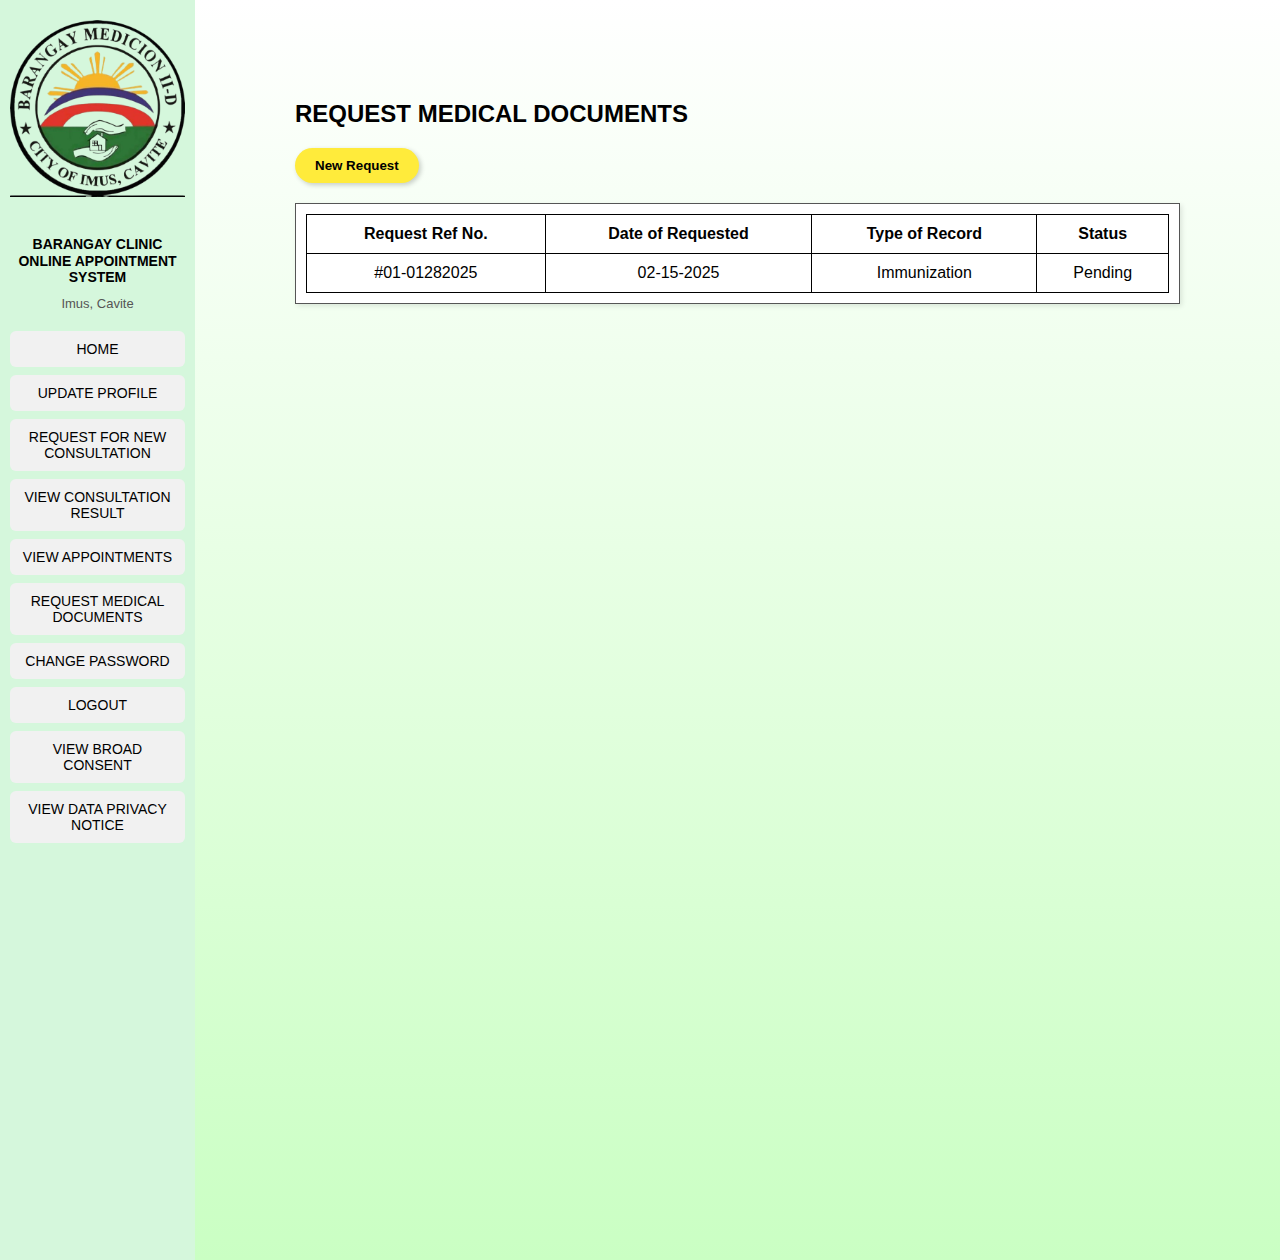
<file: request medical document.html>
<!DOCTYPE html>
<html lang="en">
<head>
  <meta charset="UTF-8" />
  <meta name="viewport" content="width=device-width, initial-scale=1.0" />
  <link rel="stylesheet" href="request medical document.css" />
  <title>Barangay Clinic Appointment</title>
</head>
<body>
  <div class="container">
    <!-- SIDEBAR -->
    <aside class="sidebar">
      <img src="newimus.png" alt="Barangay Logo" class="logo" />
      <h2>BARANGAY CLINIC<br>ONLINE APPOINTMENT SYSTEM</h2>
      <p>Imus, Cavite</p>
      <nav>
        <button onclick="navigateTo('home.html')">HOME</button>
        <button onclick="navigateTo('update-profile.html')">UPDATE PROFILE</button>
        <button onclick="navigateTo('request for new consultation.html')">REQUEST FOR NEW CONSULTATION</button>
        <button onclick="navigateTo('view-consultation.html')">VIEW CONSULTATION RESULT</button>
        <button onclick="navigateTo('appointments.html')">VIEW APPOINTMENTS</button>
        <button onclick="navigateTo('request medical document.html')">REQUEST MEDICAL DOCUMENTS</button>
        <button onclick="navigateTo('change-password.html')">CHANGE PASSWORD</button>
        <button onclick="navigateTo('index.html')">LOGOUT</button>
        <button onclick="navigateTo('broad-consent.html')">VIEW BROAD CONSENT</button>
        <button onclick="navigateTo('privacy-notice.html')">VIEW DATA PRIVACY NOTICE</button>
      </nav>
    </aside>


    <main class="content">
      <h2>REQUEST MEDICAL DOCUMENTS</h2>
      <button id="newRequestBtn">New Request</button>
      <div class="table-container">
        <table>
          <thead>
            <tr>
              <th>Request Ref No.</th>
              <th>Date of Requested</th>
              <th>Type of Record</th>
              <th>Status</th>
            </tr>
          </thead>
          <tbody>
            <tr>
              <td>#01-01282025</td>
              <td>02-15-2025</td>
              <td>Immunization</td>
              <td>Pending</td>
            </tr>
          </tbody>
        </table>
      </div>
    </main>
  </div>

  <script src="request medical document.js"></script>
</body>
</html>
</file>
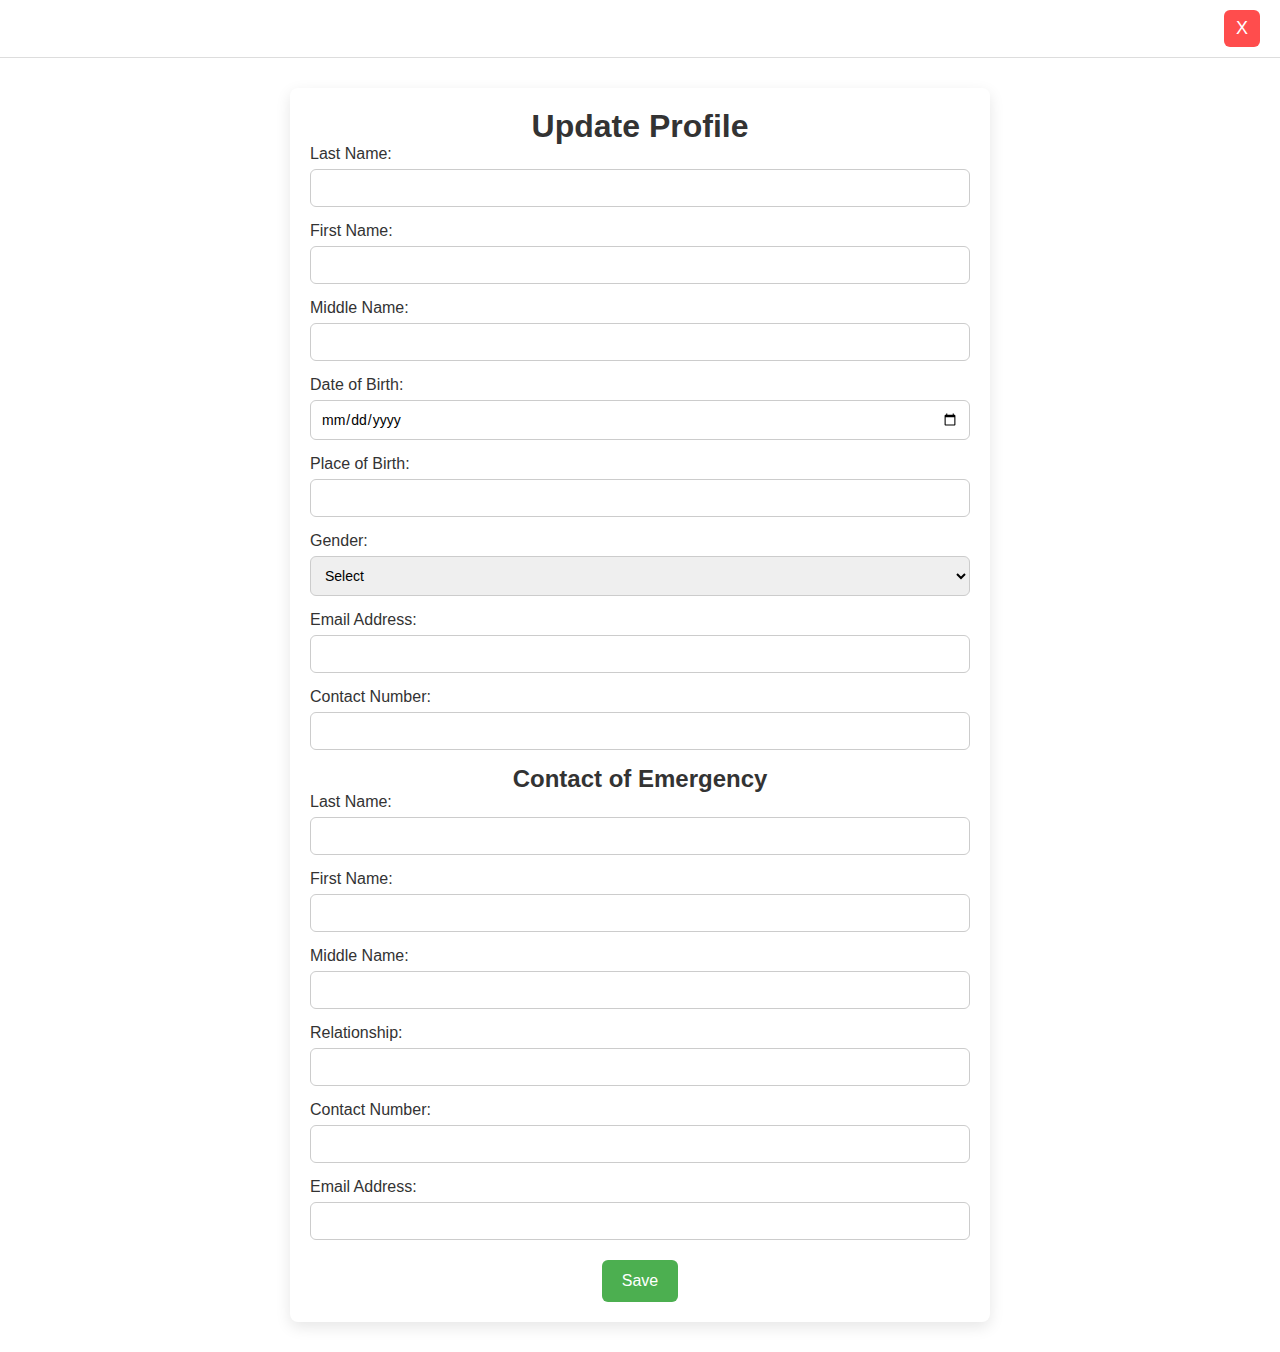
<file: update-profile.html>
<!DOCTYPE html>
<html lang="en">
<head>
  <meta charset="UTF-8" />
  <meta name="viewport" content="width=device-width, initial-scale=1.0"/>
  <title>Update Profile</title>
  <link rel="stylesheet" href="style.css">
</head>
<body>
  <!-- Update Profile Section -->
  <div id="updateProfileSection">
    <div class="top-bar">
      <button class="close-btn" onclick="window.location.href='home.html'">X</button>
    </div>

    <div class="content">
      <h1>Update Profile</h1>
      <form id="profileForm">
        <div class="input-group">
          <label for="lastName">Last Name:</label>
          <input type="text" id="lastName" name="lastName" required />
        </div>
        <div class="input-group">
          <label for="firstName">First Name:</label>
          <input type="text" id="firstName" name="firstName" required />
        </div>
        <div class="input-group">
          <label for="middleName">Middle Name:</label>
          <input type="text" id="middleName" name="middleName" />
        </div>
        <div class="input-group">
          <label for="dob">Date of Birth:</label>
          <input type="date" id="dob" name="dob" required />
        </div>
        <div class="input-group">
          <label for="placeOfBirth">Place of Birth:</label>
          <input type="text" id="placeOfBirth" name="placeOfBirth" />
        </div>
        <div class="input-group">
          <label for="gender">Gender:</label>
          <select id="gender" name="gender" required>
            <option value="">Select</option>
            <option value="male">Male</option>
            <option value="female">Female</option>
          </select>
        </div>
        <div class="input-group">
          <label for="email">Email Address:</label>
          <input type="email" id="email" name="email" required />
        </div>
        <div class="input-group">
          <label for="contactNumber">Contact Number:</label>
          <input type="tel" id="contactNumber" name="contactNumber" />
        </div>

        <h2>Contact of Emergency</h2>
        <div class="input-group">
          <label for="emergencyLastName">Last Name:</label>
          <input type="text" id="emergencyLastName" name="emergencyLastName" required />
        </div>
        <div class="input-group">
          <label for="emergencyFirstName">First Name:</label>
          <input type="text" id="emergencyFirstName" name="emergencyFirstName" required />
        </div>
        <div class="input-group">
          <label for="emergencyMiddleName">Middle Name:</label>
          <input type="text" id="emergencyMiddleName" name="emergencyMiddleName" />
        </div>
        <div class="input-group">
          <label for="relationship">Relationship:</label>
          <input type="text" id="relationship" name="relationship" required />
        </div>
        <div class="input-group">
          <label for="emergencyContactNumber">Contact Number:</label>
          <input type="tel" id="emergencyContactNumber" name="emergencyContactNumber" />
        </div>
        <div class="input-group">
          <label for="emergencyEmail">Email Address:</label>
          <input type="email" id="emergencyEmail" name="emergencyEmail" />
        </div>

        <button type="submit" class="save-button">Save</button>
      </form>
    </div>
  </div>

  <script src="script.js"></script>
</body>
</html>
</file>
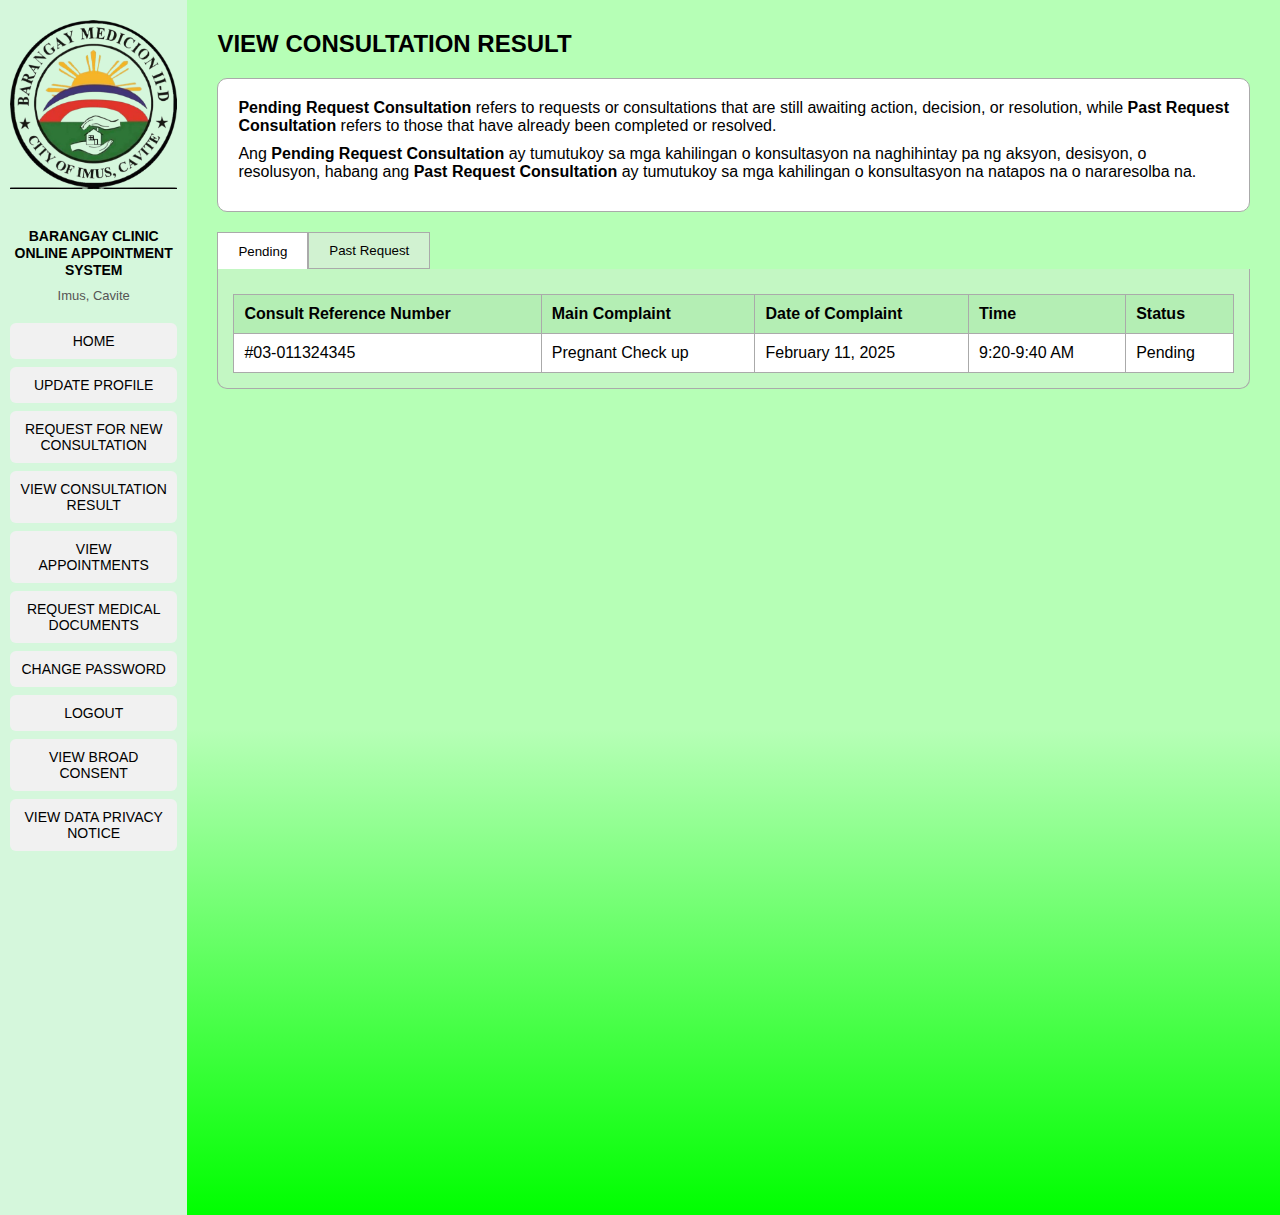
<file: view-consultation.html>
<!DOCTYPE html>
<html lang="en">
<head>
  <meta charset="UTF-8" />
  <meta name="viewport" content="width=device-width, initial-scale=1.0" />
  <link rel="stylesheet" href="view consultation.css" />
  <title>Barangay Clinic Appointment</title>
</head>
<body>
  <div class="container">
    <!-- SIDEBAR -->
    <aside class="sidebar">
        <img src="newimus.png" alt="Barangay Logo" class="logo" />
        <h2>BARANGAY CLINIC ONLINE APPOINTMENT SYSTEM</h2>
        <p>Imus, Cavite</p>
        <nav>
          <button onclick="navigateTo('home.html')">HOME</button>
          <button onclick="navigateTo('update-profile.html')">UPDATE PROFILE</button>
          <button onclick="navigateTo('request for new consultation.html')">REQUEST FOR NEW CONSULTATION</button>
          <button onclick="navigateTo('view-consultation.html')">VIEW CONSULTATION RESULT</button>
          <button onclick="navigateTo('appointments.html')">VIEW APPOINTMENTS</button>
          <button onclick="navigateTo('request medical document.html')">REQUEST MEDICAL DOCUMENTS</button>
          <button onclick="navigateTo('change-password.html')">CHANGE PASSWORD</button>
          <button onclick="navigateTo('index.html')">LOGOUT</button>
          <button onclick="navigateTo('broad-consent.html')">VIEW BROAD CONSENT</button>
          <button onclick="navigateTo('privacy-notice.html')">VIEW DATA PRIVACY NOTICE</button>
        </nav>
      </aside>
  <div class="main">
    <h2>VIEW CONSULTATION RESULT</h2>
    <div class="description-box">
      <p><strong>Pending Request Consultation</strong> refers to requests or consultations that are still awaiting action, decision, or resolution, while <strong>Past Request Consultation</strong> refers to those that have already been completed or resolved.</p>
      <p>Ang <strong>Pending Request Consultation</strong> ay tumutukoy sa mga kahilingan o konsultasyon na naghihintay pa ng aksyon, desisyon, o resolusyon, habang ang <strong>Past Request Consultation</strong> ay tumutukoy sa mga kahilingan o konsultasyon na natapos na o nararesolba na.</p>
    </div>

    <div class="tab-buttons">
      <button class="active" onclick="showTab('pending')">Pending</button>
      <button onclick="showTab('past')">Past Request</button>
    </div>

    <div id="pending" class="tab-content active">
      <table>
        <thead>
          <tr>
            <th>Consult Reference Number</th>
            <th>Main Complaint</th>
            <th>Date of Complaint</th>
            <th>Time</th>
            <th>Status</th>
          </tr>
        </thead>
        <tbody>
          <tr>
            <td>#03-011324345</td>
            <td>Pregnant Check up</td>
            <td>February 11, 2025</td>
            <td>9:20-9:40 AM</td>
            <td>Pending</td>
          </tr>
        </tbody>
      </table>
    </div>

    <div id="past" class="tab-content">
      <table>
        <thead>
          <tr>
            <th>Consult Reference Number</th>
            <th>Main Complaint</th>
            <th>Date of Complaint</th>
            <th>Time</th>
            <th>Status</th>
          </tr>
        </thead>
        <tbody>
          <tr>
            <td>#02-01152025</td>
            <td>Immunization</td>
            <td>January 15, 2025</td>
            <td>8:20-8:40 AM</td>
            <td>Completed</td>
          </tr>
        </tbody>
    </table>
  </div>
</div>

<script>
  function showTab(tabId) {
    const buttons = document.querySelectorAll('.tab-buttons button');
    const tabs = document.querySelectorAll('.tab-content');
    buttons.forEach(btn => btn.classList.remove('active'));
    tabs.forEach(tab => tab.classList.remove('active'));
    document.getElementById(tabId).classList.add('active');
    if(tabId === 'pending') buttons[0].classList.add('active');
    else buttons[1].classList.add('active');
  }

       function navigateTo(page) {
      window.location.href = page;
    }

    function logout() {
      alert("Logging out...");
      // Add logout logic here
    }

    function bookNow() {
      alert("Redirecting to booking page...");
      // Add booking logic here
    }
      function goToGeneralConcern() {
        window.location.href = "general concern.html"; // Change this to your actual page
      }
</script>
</body>
</html>
</file>
<file: style.css>
* * {
  box-sizing: border-box;
  margin: 0;
  padding: 0;
  font-family: Arial, sans-serif;
}

/* Apply background image only for login screen */
body.login-page {
  height: 100vh;
  background-image: url("bgimus.jpg");
  background-size: cover;
  background-position: center;
  background-repeat: no-repeat;

  display: flex;
  justify-content: center;
  align-items: center;
  flex-direction: column;
  perspective: 1000px;
}

/* Center the card inside .scene */
.scene {
  display: flex;
  justify-content: center;
  align-items: center;
  height: 100%;
}

/* Remove background for dashboard screen */
body:not(.login-page) {
  background: none;
}

.card-container {
  width: 350px;
  height: 420px;
  position: relative;
  transform-style: preserve-3d;
  transition: transform 0.8s ease-in-out;
}

.form-card {
  width: 100%;
  height: 100%;
  position: absolute;
  backface-visibility: hidden;
  background: #fff;
  border-radius: 15px;
  box-shadow: 0 15px 30px rgba(0,0,0,0.2);
  padding: 30px;
  display: flex;
  flex-direction: column;
  gap: 15px;
  justify-content: center;
  align-items: center; /* Add this to center content horizontally */
  text-align: center;
}

.logo {
  max-width: 50%;
  height: auto;
  margin-bottom: 20px;
}

.form-card h2 {
  text-align: center;
}

.form-card input {
  width: 100%;
  padding: 10px;
  border: 1px solid #ccc;
  border-radius: 8px;
}

.form-card button {
  padding: 10px;
  border: none;
  background: #4e4376;
  color: #fff;
  border-radius: 8px;
  cursor: pointer;
  width: 100%;
}

.form-card .link {
  text-align: center;
  font-size: 14px;
  color: #4e4376;
  cursor: pointer;
}

.back-card {
  transform: rotateY(180deg);
}

.flip .card-container {
  transform: rotateY(180deg);
}

.switch-role {
  display: flex;
  justify-content: center;
  gap: 20px;
  margin-bottom: 10px;
}

.switch-role button {
  background: #eee;
  color: #333;
  border: none;
  padding: 8px 16px;
  border-radius: 8px;
  cursor: pointer;
}

.switch-role button.active {
  background: #4e4376;
  color: #fff;
}

#forgotOverlay {
  display: none;
  position: fixed;
  top: 0; left: 0;
  right: 0; bottom: 0;
  background: #000000aa;
  justify-content: center;
  align-items: center;
}

.forgot-box {
  background: #fff;
  padding: 30px;
  border-radius: 15px;
  width: 300px;
  text-align: center;
}

.forgot-box input {
  margin: 10px 0;
  width: 100%;
  padding: 10px;
  border-radius: 8px;
  border: 1px solid #ccc;
}

.forgot-box button {
  margin-bottom: 10px;
  width: 100%;
  padding: 10px;
  background: #4e4376;
  color: #fff;
  border: none;
  border-radius: 8px;
}

/* === DASHBOARD === */
.container {
  display: flex;
  min-height: 100vh;
}

.sidebar {
  background-color: #d5f7dc;
  width: 200px;
  padding: 20px 10px;
  text-align: center;
}

.sidebar .logo {
  max-width: 100%;
  margin-bottom: 15px;
}

.sidebar h2 {
  font-size: 14px;
  margin: 20px 0 10px;
  line-height: 1.2;
}

.sidebar p {
  font-size: 13px;
  color: #555;
  margin-bottom: 20px;
}

.sidebar nav {
  display: flex;
  flex-direction: column;
  gap: 8px;
}

.sidebar nav button {
  font-size: 14px;
  padding: 10px;
  border: none;
  background: #f1f1f1;
  border-radius: 6px;
  cursor: pointer;
  transition: background 0.3s ease;
}

.sidebar nav button:hover {
  background-color: #b6e7c9;
}

.main-content {
  flex-grow: 1;
  padding: 30px;
}

.welcome h3 {
  margin-top: 0;
  font-size: 24px;
  color: #333;
}

.help-box {
  background-color: #f9f9f9;
  border: 1px solid #ccc;
  padding: 15px;
  margin-top: 10px;
  border-radius: 6px;
}

.appointment-box {
  background-color: #e9ffe6;
  border: 1px solid #ccc;
  margin-top: 20px;
  padding: 20px;
  border-radius: 8px;
}

.appointment-box h4 {
  background-color: #ffb3b3;
  padding: 8px;
  border-radius: 4px;
  font-size: 18px;
}

.appointment-info p {
  margin: 8px 0;
}

.book-btn {
  background-color: #fdfd96;
  border: none;
  padding: 10px 20px;
  font-size: 16px;
  margin-top: 15px;
  border-radius: 6px;
  cursor: pointer;
  transition: background 0.3s ease;
}

.book-btn:hover {
  background-color: #fbe870;
}

/* Additional styles for profile page */
body {
  font-family: Arial, sans-serif;
  margin: 0;
  background-color: #f7f7f7;
}

.top-bar {
  background-color: #fff;
  display: flex;
  justify-content: flex-end;
  padding: 10px 20px;
  border-bottom: 1px solid #ddd;
}

.close-btn {
  background: #ff4d4d;
  border: none;
  color: white;
  font-size: 18px;
  padding: 8px 12px;
  border-radius: 6px;
  cursor: pointer;
  transition: background 0.3s;
}

.close-btn:hover {
  background: #e43d3d;
}

.content {
  max-width: 700px;
  margin: 30px auto;
  padding: 20px;
  background-color: #fff;
  border-radius: 8px;
  box-shadow: 0 5px 15px rgba(0, 0, 0, 0.1);
}

h1, h2 {
  text-align: center;
  color: #333;
}

.input-group {
  margin-bottom: 15px;
}

.input-group label {
  display: block;
  margin-bottom: 6px;
  color: #333;
}

.input-group input,
.input-group select {
  width: 100%;
  padding: 10px;
  border: 1px solid #ccc;
  border-radius: 6px;
  font-size: 14px;
}

.save-button {
  background-color: #4CAF50;
  color: white;
  padding: 12px 20px;
  border: none;
  border-radius: 6px;
  cursor: pointer;
  display: block;
  margin: 20px auto 0;
  font-size: 16px;
}

.save-button:hover {
  background-color: #45a049;
}
</file>
<file: admin.css>
* {
  margin: 0;
  padding: 0;
  box-sizing: border-box;
  font-family: Arial, sans-serif;
}

body {
  background-color: #f4f4f4;
}

.container {
  display: flex;
  height: 135vh;
}

/* Sidebar */
.sidebar {
  background-color: #d5f7dc;
  width: 180px;
  padding: 20px 10px;
  text-align: center;
}

.sidebar .logo {
  max-width: 100%;
  margin-bottom: 15px;
}

.sidebar h2 {
  font-size: 14px;
  margin: 20px 0 10px;
  line-height: 1.2;
}

.sidebar p {
  font-size: 13px;
  color: #555;
  margin-bottom: 20px;
}

.sidebar nav {
  display: flex;
  flex-direction: column;
  gap: 8px;
}

.sidebar nav button {
  font-size: 14px;
  padding: 10px;
  border: none;
  background: #f1f1f1;
  border-radius: 6px;
  cursor: pointer;
  transition: background 0.3s ease;
}

.sidebar nav button:hover {
  background-color: #b6e7c9;
}
  
  .main-content {
    flex-grow: 1;
    padding: 30px;
  }
  
  .welcome h3 {
    margin-top: 0;
    font-size: 24px;
    color: #333;
  }
  
  .help-box {
    background-color: #f9f9f9;
    border: 1px solid #ccc;
    padding: 15px;
    margin-top: 10px;
    border-radius: 6px;
  }
  
  .appointment-box {
    background-color: #e9ffe6;
    border: 1px solid #ccc;
    margin-top: 20px;
    padding: 20px;
    border-radius: 8px;
  }
  
  .appointment-box h4 {
    background-color: #ffb3b3;
    padding: 8px;
    border-radius: 4px;
    font-size: 18px;
  }
  
  .appointment-info p {
    margin: 8px 0;
  }
  
  .book-btn {
    background-color: #fdfd96;
    border: none;
    padding: 10px 20px;
    font-size: 16px;
    margin-top: 15px;
    border-radius: 6px;
    cursor: pointer;
    transition: background 0.3s ease;
  }
  
  .book-btn:hover {
    background-color: #fbe870;
  }
  
  /* Additional styles for profile page */
  body {
    font-family: Arial, sans-serif;
    margin: 0;
    background-color: #f7f7f7;
  }
  
  .top-bar {
    background-color: #fff;
    display: flex;
    justify-content: flex-end;
    padding: 10px 20px;
    border-bottom: 1px solid #ddd;
  }
  
  .close-btn {
    background: #ff4d4d;
    border: none;
    color: white;
    font-size: 18px;
    padding: 8px 12px;
    border-radius: 6px;
    cursor: pointer;
    transition: background 0.3s;
  }
  
  .close-btn:hover {
    background: #e43d3d;
  }
  
  .content {
    max-width: 700px;
    margin: 30px auto;
    padding: 20px;
    background-color: #fff;
    border-radius: 8px;
    box-shadow: 0 5px 15px rgba(0, 0, 0, 0.1);
  }
  
  h1, h2 {
    text-align: center;
    color: #333;
  }
  
  .input-group {
    margin-bottom: 15px;
  }
  
  .input-group label {
    display: block;
    margin-bottom: 6px;
    color: #333;
  }
  
  .input-group input,
  .input-group select {
    width: 100%;
    padding: 10px;
    border: 1px solid #ccc;
    border-radius: 6px;
    font-size: 14px;
  }
  
  .save-button {
    background-color: #4CAF50;
    color: white;
    padding: 12px 20px;
    border: none;
    border-radius: 6px;
    cursor: pointer;
    display: block;
    margin: 20px auto 0;
    font-size: 16px;
  }
  
  .save-button:hover {
    background-color: #45a049;
  }
  
  /* Main Content */
  .main-content {
    flex: 1;
    padding: 20px 40px;
    overflow-y: auto;
  }
  
  .charts-grid {
    display: grid;
    grid-template-columns: repeat(2, 1fr);
    gap: 20px;
    margin-top: 20px;
  }
  
  .chart {
    background-color: #f0f0f0;
    height: 200px;
    display: flex;
    align-items: center;
    justify-content: center;
    border-radius: 8px;
    font-weight: bold;
    text-align: center;
  }
  
  /* Summary */
  .summary-box {
    background-color: #caffd1;
    text-align: center;
    margin-top: 30px;
    padding: 20px;
    border-radius: 10px;
  }
  
  .summary-values {
    display: flex;
    justify-content: space-around;
    margin-top: 15px;
  }
  
  .summary-values div {
    background-color: #fff700;
    padding: 10px;
    border-radius: 5px;
    width: 100px;
    font-weight: bold;
  }
</file>
<file: appointment.css>
* {
    margin: 0;
    padding: 0;
    box-sizing: border-box;
    font-family: Arial, sans-serif;
  }
  
  body {
    background: linear-gradient(to bottom, #b6ffb6, #b6ffb6 60%, #00ff00);
    font-family: Arial, sans-serif;
  }
  
  .container {
    display: flex;
    height: 140vh;
  }
  
      .close-btn {
        position: absolute;
        top: 10px;
        right: 30px;
        background-color: transparent;
        color: #333;
        font-size: 14px;
        border: none;
        cursor: pointer;
        z-index: 1000;
        transition: color 0.2s ease;
      }
  
   
  
  /* Sidebar */
  .sidebar {
    background-color: #d5f7dc;
    width: 200px;
    padding: 20px 10px;
    text-align: center;
  }
  
  .sidebar .logo {
    max-width: 100%;
    margin-bottom: 15px;
  }
  
  .sidebar h2 {
    font-size: 14px;
    margin: 20px 0 10px;
    line-height: 1.2;
  }
  
  .sidebar p {
    font-size: 13px;
    color: #555;
    margin-bottom: 20px;
  }
  
  .sidebar nav {
    display: flex;
    flex-direction: column;
    gap: 8px;
  }
  
  .sidebar nav button {
    font-size: 14px;
    padding: 10px;
    border: none;
    background: #f1f1f1;
    border-radius: 6px;
    cursor: pointer;
    transition: background 0.3s ease;
  }
  
  .sidebar nav button:hover {
    background-color: #b6e7c9;
  }
  .main {
    flex-grow: 1;
    padding: 30px;
  }
  .main h2 {
    margin-bottom: 20px;
  }
  .info-box {
    background-color: white;
    border: 1px solid #aaa;
    padding: 15px;
    margin-bottom: 20px;
    border-radius: 10px;
  }
  .info-box p {
    font-size: 14px;
    color: #333;
  }
  .tab-buttons {
    display: flex;
    margin-bottom: -1px;
  }
  .tab-buttons button {
    padding: 10px 20px;
    border: 1px solid #aaa;
    background: #d1f2d1;
    cursor: pointer;
  }
  .tab-buttons button.active {
    background: white;
    border-bottom: none;
  }
  .tab-content {
    display: none;
    background: #c3f7c3;
    padding: 15px;
    border: 1px solid #aaa;
    border-top: none;
    border-radius: 0 0 10px 10px;
  }
  .tab-content.active {
    display: block;
  }
  table {
    width: 100%;
    border-collapse: collapse;
    margin-top: 10px;
    background: white;
  }
  th, td {
    border: 1px solid #aaa;
    padding: 10px;
    text-align: left;
    font-size: 14px;
  }
  th {
    background-color: #b4eeb4;
  }
  .cancelled {
    color: red;
    font-weight: bold;
  }
  .cancel-btn {
    background-color: red;
    color: white;
    border: none;
    padding: 5px 10px;
    cursor: pointer;
    border-radius: 5px;
  }
  .cancel-btn:disabled {
    background-color: gray;
    cursor: not-allowed;
  }
</file>
<file: broad-consent.css>
* {
    margin: 0;
    padding: 0;
    box-sizing: border-box;
    font-family: Arial, sans-serif;
  }
  
  body {
    background-color: #f4f4f4;
  }
  
  .container {
    display: flex;
    height: 150vh;
  }
  
  /* Sidebar */
  .sidebar {
    background-color: #d5f7dc;
    width: 500px;
    padding: 20px 10px;
    text-align: center;
  }
  
  .sidebar .logo {
    max-width: 100%;
    margin-bottom: 15px;
  }
  
  .sidebar h2 {
    font-size: 14px;
    margin: 20px 0 10px;
    line-height: 1.2;
  }
  
  .sidebar p {
    font-size: 13px;
    color: #555;
    margin-bottom: 20px;
  }
  
  .sidebar nav {
    display: flex;
    flex-direction: column;
    gap: 8px;
  }
  
  .sidebar nav button {
    font-size: 14px;
    padding: 10px;
    border: none;
    background: #f1f1f1;
    border-radius: 6px;
    cursor: pointer;
    transition: background 0.3s ease;
  }
  
  .sidebar nav button:hover {
    background-color: #b6e7c9;
  }

  .content {
    padding: 40px;
    flex-grow: 1;
  }

  .content h1 {
    font-size: 24px;
    margin-bottom: 20px;
  }

  .section {
    margin-bottom: 20px;
  }

  .section strong {
    display: block;
    margin-bottom: 5px;
    color: #2d6a4f;
  }

  .content h1 {
    font-size: 24px;
    margin-bottom: 20px;
  }

  .paragraph {
    margin-bottom: 20px;
    line-height: 1.6;
  }
</file>
<file: general concern.css>
* {
  margin: 0;
  padding: 0;
  box-sizing: border-box;
  font-family: Arial, sans-serif;
}

body {
  background: linear-gradient(to bottom, #b6ffb6, #b6ffb6 60%, #00ff00);
  font-family: Arial, sans-serif;
}

.container {
  display: flex;
  height: 140vh;
}

    .close-btn {
      position: absolute;
      top: 10px;
      right: 30px;
      background-color: transparent;
      color: #333;
      font-size: 14px;
      border: none;
      cursor: pointer;
      z-index: 1000;
      transition: color 0.2s ease;
    }

 

/* Sidebar */
.sidebar {
  background-color: #d5f7dc;
  width: 200px;
  padding: 20px 10px;
  text-align: center;
}

.sidebar .logo {
  max-width: 100%;
  margin-bottom: 15px;
}

.sidebar h2 {
  font-size: 14px;
  margin: 20px 0 10px;
  line-height: 1.2;
}

.sidebar p {
  font-size: 13px;
  color: #555;
  margin-bottom: 20px;
}

.sidebar nav {
  display: flex;
  flex-direction: column;
  gap: 8px;
}

.sidebar nav button {
  font-size: 14px;
  padding: 10px;
  border: none;
  background: #f1f1f1;
  border-radius: 6px;
  cursor: pointer;
  transition: background 0.3s ease;
}

.sidebar nav button:hover {
  background-color: #b6e7c9;
}

.main-content {
  flex-grow: 1;
  padding: 30px;
  background: #fff;
}

.welcome h3 {
  margin-top: 0;
  font-size: 24px;
  color: #333;
}

.help-box {
  background-color: #f9f9f9;
  border: 1px solid #ccc;
  padding: 15px;
  margin-top: 10px;
  border-radius: 6px;
}

.appointment-box {
  background-color: #e9ffe6;
  border: 1px solid #ccc;
  margin-top: 20px;
  padding: 20px;
  border-radius: 8px;
}

.appointment-box h4 {
  background-color: #ffb3b3;
  padding: 8px;
  border-radius: 4px;
  font-size: 18px;
}

.appointment-info p {
  margin: 8px 0;
}

.book-btn {
  background-color: #fdfd96;
  border: none;
  padding: 10px 20px;
  font-size: 16px;
  margin-top: 15px;
  border-radius: 6px;
  cursor: pointer;
  transition: background 0.3s ease;
}

.book-btn:hover {
  background-color: #fbe870;
}

.top-bar {
  background-color: #fff;
  display: flex;
  justify-content: flex-end;
  padding: 10px 20px;
  border-bottom: 1px solid #ddd;
}

.close-btn {
  background: #ff4d4d;
  border: none;
  color: white;
  font-size: 18px;
  padding: 8px 12px;
  border-radius: 6px;
  cursor: pointer;
  transition: background 0.3s;
}

.close-btn:hover {
  background: #e43d3d;
}

.content {
  max-width: 700px;
  margin: 30px auto;
  padding: 20px;
  background-color: #fff;
  border-radius: 8px;
  box-shadow: 0 5px 15px rgba(0, 0, 0, 0.1);
}

h1, h2 {
  text-align: center;
  color: #333;
}

.input-group {
  margin-bottom: 15px;
}

.input-group label {
  display: block;
  margin-bottom: 6px;
  color: #333;
}

.input-group input,
.input-group select {
  width: 100%;
  padding: 10px;
  border: 1px solid #ccc;
  border-radius: 6px;
  font-size: 14px;
}

.save-button {
  background-color: #4CAF50;
  color: white;
  padding: 12px 20px;
  border: none;
  border-radius: 6px;
  cursor: pointer;
  display: block;
  margin: 20px auto 0;
  font-size: 16px;
}

.save-button:hover {
  background-color: #45a049;
}

.general-box {
  background: #fff;
  border: 1px solid #ccc;
  margin-bottom: 20px;
}

.general-box .title {
  background: #f76c6c;
  color: white;
  padding: 10px;
  text-align: center;
  font-weight: bold;
}

.concern-list {
  display: flex;
  justify-content: space-around;
  padding: 20px;
}

.consultation-form .form-group {
  margin-bottom: 20px;
}

input[type="text"], textarea, input[type="date"] {
  width: 100%;
  padding: 10px;
  border: 1px solid #ccc;
  border-radius: 5px;
}

.time-slots {
  display: flex;
  flex-wrap: wrap;
  gap: 10px;
  margin-top: 10px;
}

.slot {
  padding: 10px 15px;
  border-radius: 6px;
  color: white;
  font-size: 14px;
  cursor: pointer;
}

.slot.green {
  background-color: #4CAF50;
}

.slot.green:hover {
  background-color: #43a047;
}

.slot.red {
  background-color: #e74c3c;
  cursor: not-allowed;
  opacity: 0.7;
}

.save-btn {
  background: #ffdd00;
  border: none;
  padding: 10px 25px;
  border-radius: 25px;
  font-weight: bold;
  float: right;
  cursor: pointer;
}

/* ✅ Responsive Fixes */
@media (max-width: 768px) {
  .container {
      flex-direction: column;
  }

  .sidebar {
      width: 100%;
      text-align: center;
  }

  .sidebar nav {
      flex-direction: column;
      align-items: center;
  }

  .sidebar nav button {
      width: 90%;
      max-width: 300px;
      margin: 5px auto;
  }

  .main-content {
      padding: 20px;
  }

  .concern-list {
      flex-direction: column;
      align-items: center;
  }

  .time-slots {
      flex-direction: column;
      align-items: flex-start;
  }

  .slot {
      width: 100%;
      text-align: center;
  }
}
</file>
<file: home.css>
* * {
  box-sizing: border-box;
  margin: 0;
  padding: 0;
  font-family: Arial, sans-serif;
}

/* Apply background image only for login screen */
body.login-page {
  height: 100vh;
  background-image: url("bgimus.jpg");
  background-size: cover;
  background-position: center;
  background-repeat: no-repeat;

  display: flex;
  justify-content: center;
  align-items: center;
  flex-direction: column;
  perspective: 1000px;
}

/* Center the card inside .scene */
.scene {
  display: flex;
  justify-content: center;
  align-items: center;
  height: 100%;
}

/* Remove background for dashboard screen */
body:not(.login-page) {
  background: none;
}

.card-container {
  width: 350px;
  height: 420px;
  position: relative;
  transform-style: preserve-3d;
  transition: transform 0.8s ease-in-out;
}

.form-card {
  width: 100%;
  height: 100%;
  position: absolute;
  backface-visibility: hidden;
  background: #fff;
  border-radius: 15px;
  box-shadow: 0 15px 30px rgba(0,0,0,0.2);
  padding: 30px;
  display: flex;
  flex-direction: column;
  gap: 15px;
  justify-content: center;
  align-items: center; /* Add this to center content horizontally */
  text-align: center;
}

.logo {
  max-width: 50%;
  height: auto;
  margin-bottom: 20px;
}

.form-card h2 {
  text-align: center;
}

.form-card input {
  width: 100%;
  padding: 10px;
  border: 1px solid #ccc;
  border-radius: 8px;
}

.form-card button {
  padding: 10px;
  border: none;
  background: #4e4376;
  color: #fff;
  border-radius: 8px;
  cursor: pointer;
  width: 100%;
}

.form-card .link {
  text-align: center;
  font-size: 14px;
  color: #4e4376;
  cursor: pointer;
}

.back-card {
  transform: rotateY(180deg);
}

.flip .card-container {
  transform: rotateY(180deg);
}

.switch-role {
  display: flex;
  justify-content: center;
  gap: 20px;
  margin-bottom: 10px;
}

.switch-role button {
  background: #eee;
  color: #333;
  border: none;
  padding: 8px 16px;
  border-radius: 8px;
  cursor: pointer;
}

.switch-role button.active {
  background: #4e4376;
  color: #fff;
}

#forgotOverlay {
  display: none;
  position: fixed;
  top: 0; left: 0;
  right: 0; bottom: 0;
  background: #000000aa;
  justify-content: center;
  align-items: center;
}

.forgot-box {
  background: #fff;
  padding: 30px;
  border-radius: 15px;
  width: 300px;
  text-align: center;
}

.forgot-box input {
  margin: 10px 0;
  width: 100%;
  padding: 10px;
  border-radius: 8px;
  border: 1px solid #ccc;
}

.forgot-box button {
  margin-bottom: 10px;
  width: 100%;
  padding: 10px;
  background: #4e4376;
  color: #fff;
  border: none;
  border-radius: 8px;
}

/* === DASHBOARD === */
.container {
  display: flex;
  min-height: 100vh;
}

.sidebar {
  background-color: #d5f7dc;
  width: 200px;
  padding: 20px 10px;
  text-align: center;
}

.sidebar .logo {
  max-width: 100%;
  margin-bottom: 15px;
}

.sidebar h2 {
  font-size: 14px;
  margin: 20px 0 10px;
  line-height: 1.2;
}

.sidebar p {
  font-size: 13px;
  color: #555;
  margin-bottom: 20px;
}

.sidebar nav {
  display: flex;
  flex-direction: column;
  gap: 8px;
}

.sidebar nav button {
  font-size: 14px;
  padding: 10px;
  border: none;
  background: #f1f1f1;
  border-radius: 6px;
  cursor: pointer;
  transition: background 0.3s ease;
}

.sidebar nav button:hover {
  background-color: #b6e7c9;
}

.main-content {
  flex-grow: 1;
  padding: 30px;
}

.welcome h3 {
  margin-top: 0;
  font-size: 24px;
  color: #333;
}

.help-box {
  background-color: #f9f9f9;
  border: 1px solid #ccc;
  padding: 15px;
  margin-top: 10px;
  border-radius: 6px;
}

.appointment-box {
  background-color: #e9ffe6;
  border: 1px solid #ccc;
  margin-top: 20px;
  padding: 20px;
  border-radius: 8px;
}

.appointment-box h4 {
  background-color: #ffb3b3;
  padding: 8px;
  border-radius: 4px;
  font-size: 18px;
}

.appointment-info p {
  margin: 8px 0;
}

.book-btn {
  background-color: #fdfd96;
  border: none;
  padding: 10px 20px;
  font-size: 16px;
  margin-top: 15px;
  border-radius: 6px;
  cursor: pointer;
  transition: background 0.3s ease;
}

.book-btn:hover {
  background-color: #fbe870;
}

/* Additional styles for profile page */
body {
  font-family: Arial, sans-serif;
  margin: 0;
  background-color: #f7f7f7;
}

.top-bar {
  background-color: #fff;
  display: flex;
  justify-content: flex-end;
  padding: 10px 20px;
  border-bottom: 1px solid #ddd;
}

.close-btn {
  background: #ff4d4d;
  border: none;
  color: white;
  font-size: 18px;
  padding: 8px 12px;
  border-radius: 6px;
  cursor: pointer;
  transition: background 0.3s;
}

.close-btn:hover {
  background: #e43d3d;
}

.content {
  max-width: 700px;
  margin: 30px auto;
  padding: 20px;
  background-color: #fff;
  border-radius: 8px;
  box-shadow: 0 5px 15px rgba(0, 0, 0, 0.1);
}

h1, h2 {
  text-align: center;
  color: #333;
}

.input-group {
  margin-bottom: 15px;
}

.input-group label {
  display: block;
  margin-bottom: 6px;
  color: #333;
}

.input-group input,
.input-group select {
  width: 100%;
  padding: 10px;
  border: 1px solid #ccc;
  border-radius: 6px;
  font-size: 14px;
}

.save-button {
  background-color: #4CAF50;
  color: white;
  padding: 12px 20px;
  border: none;
  border-radius: 6px;
  cursor: pointer;
  display: block;
  margin: 20px auto 0;
  font-size: 16px;
}

.save-button:hover {
  background-color: #45a049;
}
</file>
<file: privacy-notice.css>
* {
    margin: 0;
    padding: 0;
    box-sizing: border-box;
    font-family: Arial, sans-serif;
  }
  
  body {
    background-color: #f4f4f4;
  }
  
  .container {
    display: flex;
    height: 145vh;
  }
  
  /* Sidebar */
  .sidebar {
    background-color: #d5f7dc;
    width: 350px;
    padding: 20px 10px;
    text-align: center;
  }
  
  .sidebar .logo {
    max-width: 100%;
    margin-bottom: 15px;
  }
  
  .sidebar h2 {
    font-size: 14px;
    margin: 20px 0 10px;
    line-height: 1.2;
  }
  
  .sidebar p {
    font-size: 13px;
    color: #555;
    margin-bottom: 20px;
  }
  
  .sidebar nav {
    display: flex;
    flex-direction: column;
    gap: 8px;
  }
  
  .sidebar nav button {
    font-size: 14px;
    padding: 10px;
    border: none;
    background: #f1f1f1;
    border-radius: 6px;
    cursor: pointer;
    transition: background 0.3s ease;
  }
  
  .sidebar nav button:hover {
    background-color: #b6e7c9;
  }

  .content {
    padding: 40px;
    flex-grow: 1;
  }

  .content h1 {
    font-size: 24px;
    margin-bottom: 20px;
  }

  .section {
    margin-bottom: 20px;
  }

  .section strong {
    display: block;
    margin-bottom: 5px;
    color: #2d6a4f;
  }

  .content h1 {
    font-size: 24px;
    margin-bottom: 20px;
  }

  .paragraph {
    margin-bottom: 20px;
    line-height: 1.6;
  }
</file>
<file: request for new consultation.css>
* {
    margin: 0;
    padding: 0;
    box-sizing: border-box;
    font-family: Arial, sans-serif;
  }
  
  body {
    background-color: #f4f4f4;
  }
  
  .container {
    display: flex;
    height: 140vh;
  }
  
  /* Sidebar */
  .sidebar {
    background-color: #d5f7dc;
    width: 330px;
    padding: 20px 10px;
    text-align: center;
  }
  
  .sidebar .logo {
    max-width: 100%;
    margin-bottom: 15px;
  }
  
  .sidebar h2 {
    font-size: 14px;
    margin: 20px 0 10px;
    line-height: 1.2;
  }
  
  .sidebar p {
    font-size: 13px;
    color: #555;
    margin-bottom: 20px;
  }
  
  .sidebar nav {
    display: flex;
    flex-direction: column;
    gap: 8px;
  }
  
  .sidebar nav button {
    font-size: 14px;
    padding: 10px;
    border: none;
    background: #f1f1f1;
    border-radius: 6px;
    cursor: pointer;
    transition: background 0.3s ease;
  }
  
  .sidebar nav button:hover {
    background-color: #b6e7c9;
  }
  
  .main-content {
    flex-grow: 1;
    padding: 30px;
  }
  
  .welcome h3 {
    margin-top: 0;
    font-size: 24px;
    color: #333;
  }
  
  .help-box {
    background-color: #f9f9f9;
    border: 1px solid #ccc;
    padding: 15px;
    margin-top: 10px;
    border-radius: 6px;
  }
  
  .appointment-box {
    background-color: #e9ffe6;
    border: 1px solid #ccc;
    margin-top: 20px;
    padding: 20px;
    border-radius: 8px;
  }
  
  .appointment-box h4 {
    background-color: #ffb3b3;
    padding: 8px;
    border-radius: 4px;
    font-size: 18px;
  }
  
  .appointment-info p {
    margin: 8px 0;
  }
  
  .book-btn {
    background-color: #fdfd96;
    border: none;
    padding: 10px 20px;
    font-size: 16px;
    margin-top: 15px;
    border-radius: 6px;
    cursor: pointer;
    transition: background 0.3s ease;
  }
  
  .book-btn:hover {
    background-color: #fbe870;
  }
  
  /* Additional styles for profile page */
  body {
    font-family: Arial, sans-serif;
    margin: 0;
    background-color: #f7f7f7;
  }
  
  .top-bar {
    background-color: #fff;
    display: flex;
    justify-content: flex-end;
    padding: 10px 20px;
    border-bottom: 1px solid #ddd;
  }
  
  .close-btn {
    background: #ff4d4d;
    border: none;
    color: white;
    font-size: 18px;
    padding: 8px 12px;
    border-radius: 6px;
    cursor: pointer;
    transition: background 0.3s;
  }
  
  .close-btn:hover {
    background: #e43d3d;
  }
  
  .content {
    max-width: 700px;
    margin: 30px auto;
    padding: 20px;
    background-color: #fff;
    border-radius: 8px;
    box-shadow: 0 5px 15px rgba(0, 0, 0, 0.1);
  }
  
  h1, h2 {
    text-align: center;
    color: #333;
  }
  
  .input-group {
    margin-bottom: 15px;
  }
  
  .input-group label {
    display: block;
    margin-bottom: 6px;
    color: #333;
  }
  
  .input-group input,
  .input-group select {
    width: 100%;
    padding: 10px;
    border: 1px solid #ccc;
    border-radius: 6px;
    font-size: 14px;
  }
  
  .save-button {
    background-color: #4CAF50;
    color: white;
    padding: 12px 20px;
    border: none;
    border-radius: 6px;
    cursor: pointer;
    display: block;
    margin: 20px auto 0;
    font-size: 16px;
  }
  
  .save-button:hover {
    background-color: #45a049;
  }
  
  /* Main Content */
  .main-content {
    flex-grow: 1;
    padding: 30px;
    background-color: #fff;
  }
  
  header {
    display: flex;
    justify-content: space-between;
    align-items: center;
    margin-bottom: 20px;
  }
  
  header h2 {
    font-size: 20px;
  }
  
  header select {
    padding: 5px;
    font-size: 14px;
  }
  
  /* Consultation Box */
  .consultation-box {
    border: 1px solid #aaa;
    background: linear-gradient(to bottom, #f0fff0, #ccffcc);
    padding: 25px;
    border-radius: 8px;
  }
  
  .consultation-box p {
    margin-bottom: 12px;
    font-size: 15px;
  }
  
  .consultation-box button {
    background-color: #ee6c4d;
    color: white;
    border: none;
    padding: 12px 30px;
    font-size: 16px;
    cursor: pointer;
    border-radius: 4px;
    transition: background-color 0.3s;
    margin-top: 10px;
  }
  
  .consultation-box button:hover {
    background-color: #d95c3e;
  }
</file>
<file: request med.css>
* {
    margin: 0;
    padding: 0;
    box-sizing: border-box;
    font-family: Arial, sans-serif;
  }
  
  body {
    background-color: #f4f4f4;
  }
  
  .container {
    display: flex;
    height: 140vh;
  }

  /* Sidebar */
  .sidebar {
    background-color: #d5f7dc;
    width: 195px;
    padding: 20px 10px;
    text-align: center;
  }
  
  .sidebar .logo {
    max-width: 100%;
    margin-bottom: 15px;
  }
  
  .sidebar h2 {
    font-size: 14px;
    margin: 20px 0 10px;
    line-height: 1.2;
  }
  
  .sidebar p {
    font-size: 13px;
    color: #555;
    margin-bottom: 20px;
  }
  
  .sidebar nav {
    display: flex;
    flex-direction: column;
    gap: 8px;
  }
  
  .sidebar nav button {
    font-size: 14px;
    padding: 10px;
    border: none;
    background: #f1f1f1;
    border-radius: 6px;
    cursor: pointer;
    transition: background 0.3s ease;
  }
  
  .sidebar nav button:hover {
    background-color: #b6e7c9;
  }
  
  .content {
    flex: 1;
    padding: 30px;
    background: linear-gradient(to bottom, #fff, #caffc3);
  }
  
  h2 {
    margin-bottom: 20px;
  }
  
  .info-box {
    background: #fff;
    padding: 15px;
    border: 1px solid #aaa;
    margin-bottom: 20px;
    box-shadow: 1px 1px 3px rgba(0,0,0,0.1);
  }
  
  form {
    background: transparent;
  }
  
  .form-group {
    display: flex;
    gap: 30px;
    margin-bottom: 20px;
    flex-wrap: wrap;
  }
  
  input[type="text"], select {
    padding: 8px;
    width: 250px;
    border: 1px solid #ccc;
    border-radius: 5px;
  }
  
  .date-group input {
    width: 100px;
    margin-right: 10px;
  }
  
  .save-btn {
    background: #ffeb3b;
    border: none;
    padding: 10px 20px;
    font-weight: bold;
    border-radius: 20px;
    cursor: pointer;
    float: right;
    box-shadow: 2px 2px 5px rgba(0,0,0,0.2);
  }
</file>
<file: request medical document.css>
* {
    margin: 0;
    padding: 0;
    box-sizing: border-box;
    font-family: Arial, sans-serif;
  }
  
  body {
    background-color: #f4f4f4;
  }
  
  .container {
    display: flex;
    height: 140vh;
  }

/* Sidebar */
.sidebar {
    background-color: #d5f7dc;
    width: 195px;
    padding: 20px 10px;
    text-align: center;
  }
  
  .sidebar .logo {
    max-width: 100%;
    margin-bottom: 15px;
  }
  
  .sidebar h2 {
    font-size: 14px;
    margin: 20px 0 10px;
    line-height: 1.2;
  }
  
  .sidebar p {
    font-size: 13px;
    color: #555;
    margin-bottom: 20px;
  }
  
  .sidebar nav {
    display: flex;
    flex-direction: column;
    gap: 8px;
  }
  
  .sidebar nav button {
    font-size: 14px;
    padding: 10px;
    border: none;
    background: #f1f1f1;
    border-radius: 6px;
    cursor: pointer;
    transition: background 0.3s ease;
  }
  
  .sidebar nav button:hover {
    background-color: #b6e7c9;
  }
  
  .content {
    flex: 1;
    padding: 100px;
    background: linear-gradient(to bottom, #fff, #caffc3);
  }
  
  h2 {
    margin-bottom: 20px;
  }
  
  button#newRequestBtn {
    background: #ffeb3b;
    border: none;
    padding: 10px 20px;
    font-weight: bold;
    border-radius: 20px;
    cursor: pointer;
    box-shadow: 2px 2px 5px rgba(0,0,0,0.2);
    margin-bottom: 20px;
  }
  
  .table-container {
    border: 1px solid #555;
    background: #fff;
    padding: 10px;
    box-shadow: 2px 2px 5px rgba(0,0,0,0.1);
  }
  
  table {
    width: 100%;
    border-collapse: collapse;
  }
  
  table th,
  table td {
    border: 1px solid #000;
    padding: 10px;
    text-align: center;
  }
</file>
<file: view consultation.css>
* {
    margin: 0;
    padding: 0;
    box-sizing: border-box;
    font-family: Arial, sans-serif;
  }
  
  body {
    background: linear-gradient(to bottom, #b6ffb6, #b6ffb6 60%, #00ff00);
  }
  
  .container {
    display: flex;
    height: 135vh;
  }

  /* Sidebar */
.sidebar {
    background-color: #d5f7dc;
    width: 330px;
    padding: 20px 10px;
    text-align: center;
  }
  
  .sidebar .logo {
    max-width: 100%;
    margin-bottom: 15px;
  }
  
  .sidebar h2 {
    font-size: 14px;
    margin: 20px 0 10px;
    line-height: 1.2;
  }
  
  .sidebar p {
    font-size: 13px;
    color: #555;
    margin-bottom: 20px;
  }
  
  .sidebar nav {
    display: flex;
    flex-direction: column;
    gap: 8px;
  }
  
  .sidebar nav button {
    font-size: 14px;
    padding: 10px;
    border: none;
    background: #f1f1f1;
    border-radius: 6px;
    cursor: pointer;
    transition: background 0.3s ease;
  }
  
  .sidebar nav button:hover {
    background-color: #b6e7c9;
  }
  .main {
    flex-grow: 1;
    padding: 30px;
  }
  .main h2 {
    margin-bottom: 20px;
  }
  .description-box {
    background-color: white;
    border: 1px solid #aaa;
    padding: 20px;
    margin-bottom: 20px;
    border-radius: 10px;
  }
  .description-box p {
    margin-bottom: 10px;
  }
  .tab-buttons {
    display: flex;
    border-bottom: 1px solid #aaa;
    margin-bottom: -1px;
  }
  .tab-buttons button {
    padding: 10px 20px;
    border: 1px solid #aaa;
    background: #d1f2d1;
    cursor: pointer;
  }
  .tab-buttons button.active {
    background: white;
    border-bottom: none;
  }
  .tab-content {
    display: none;
    background: #c3f7c3;
    padding: 15px;
    border: 1px solid #aaa;
    border-top: none;
    border-radius: 0 0 10px 10px;
  }
  .tab-content.active {
    display: block;
  }
  table {
    width: 100%;
    border-collapse: collapse;
    margin-top: 10px;
    background: white;
  }
  th, td {
    border: 1px solid #aaa;
    padding: 10px;
    text-align: left;
  }
  th {
    background-color: #b4eeb4;
  }
</file>
